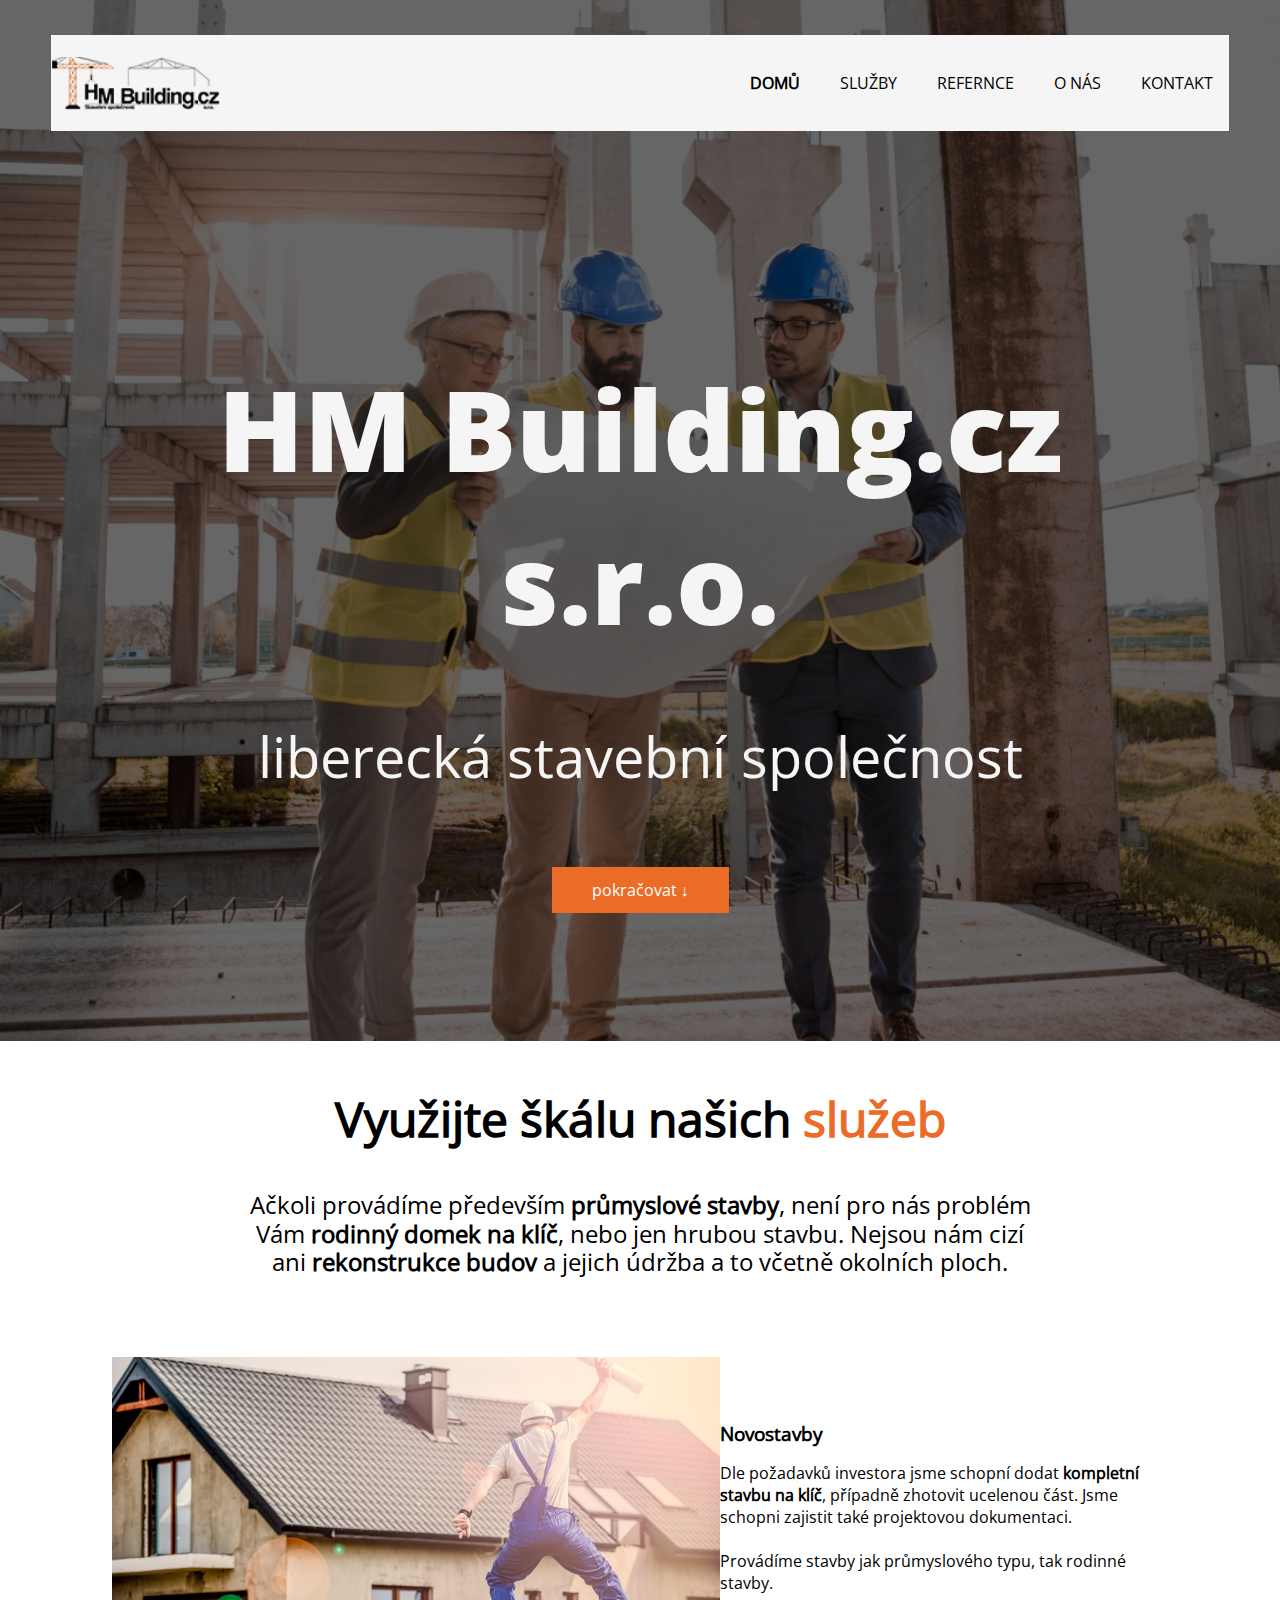
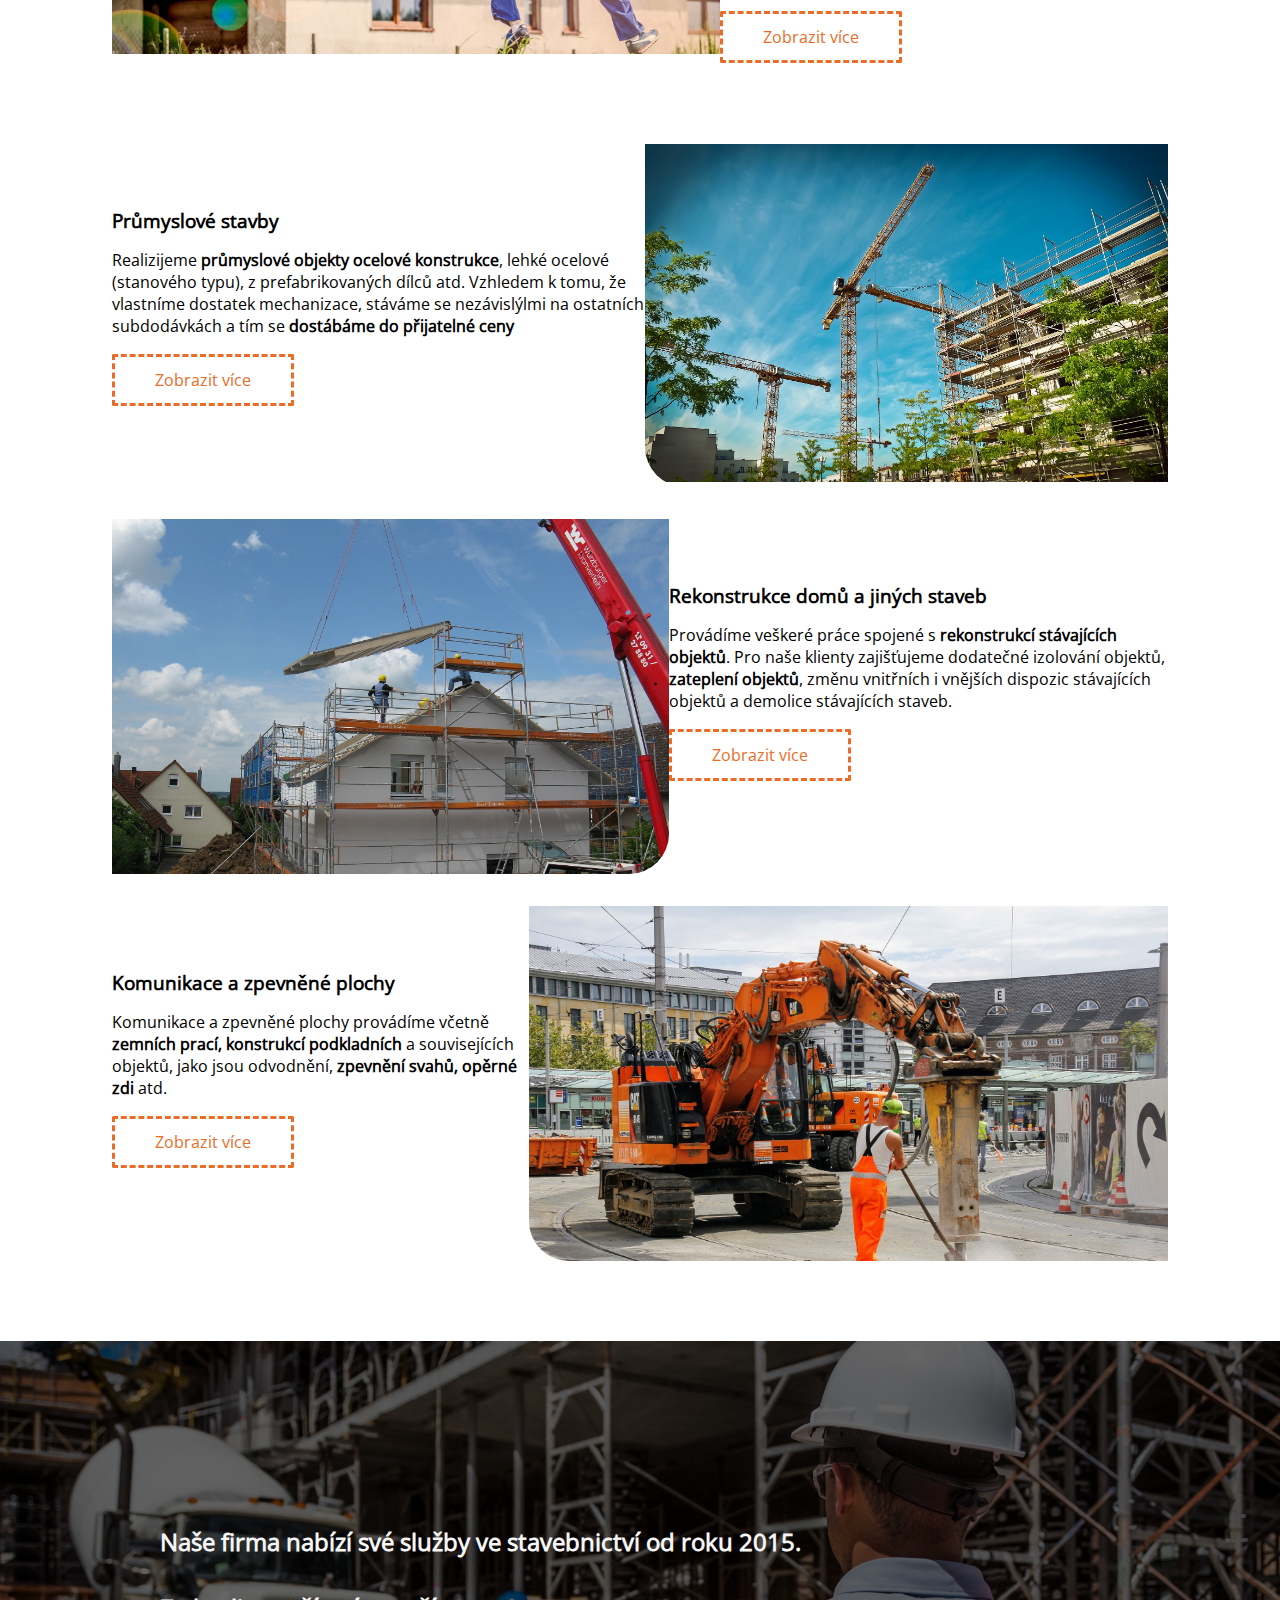
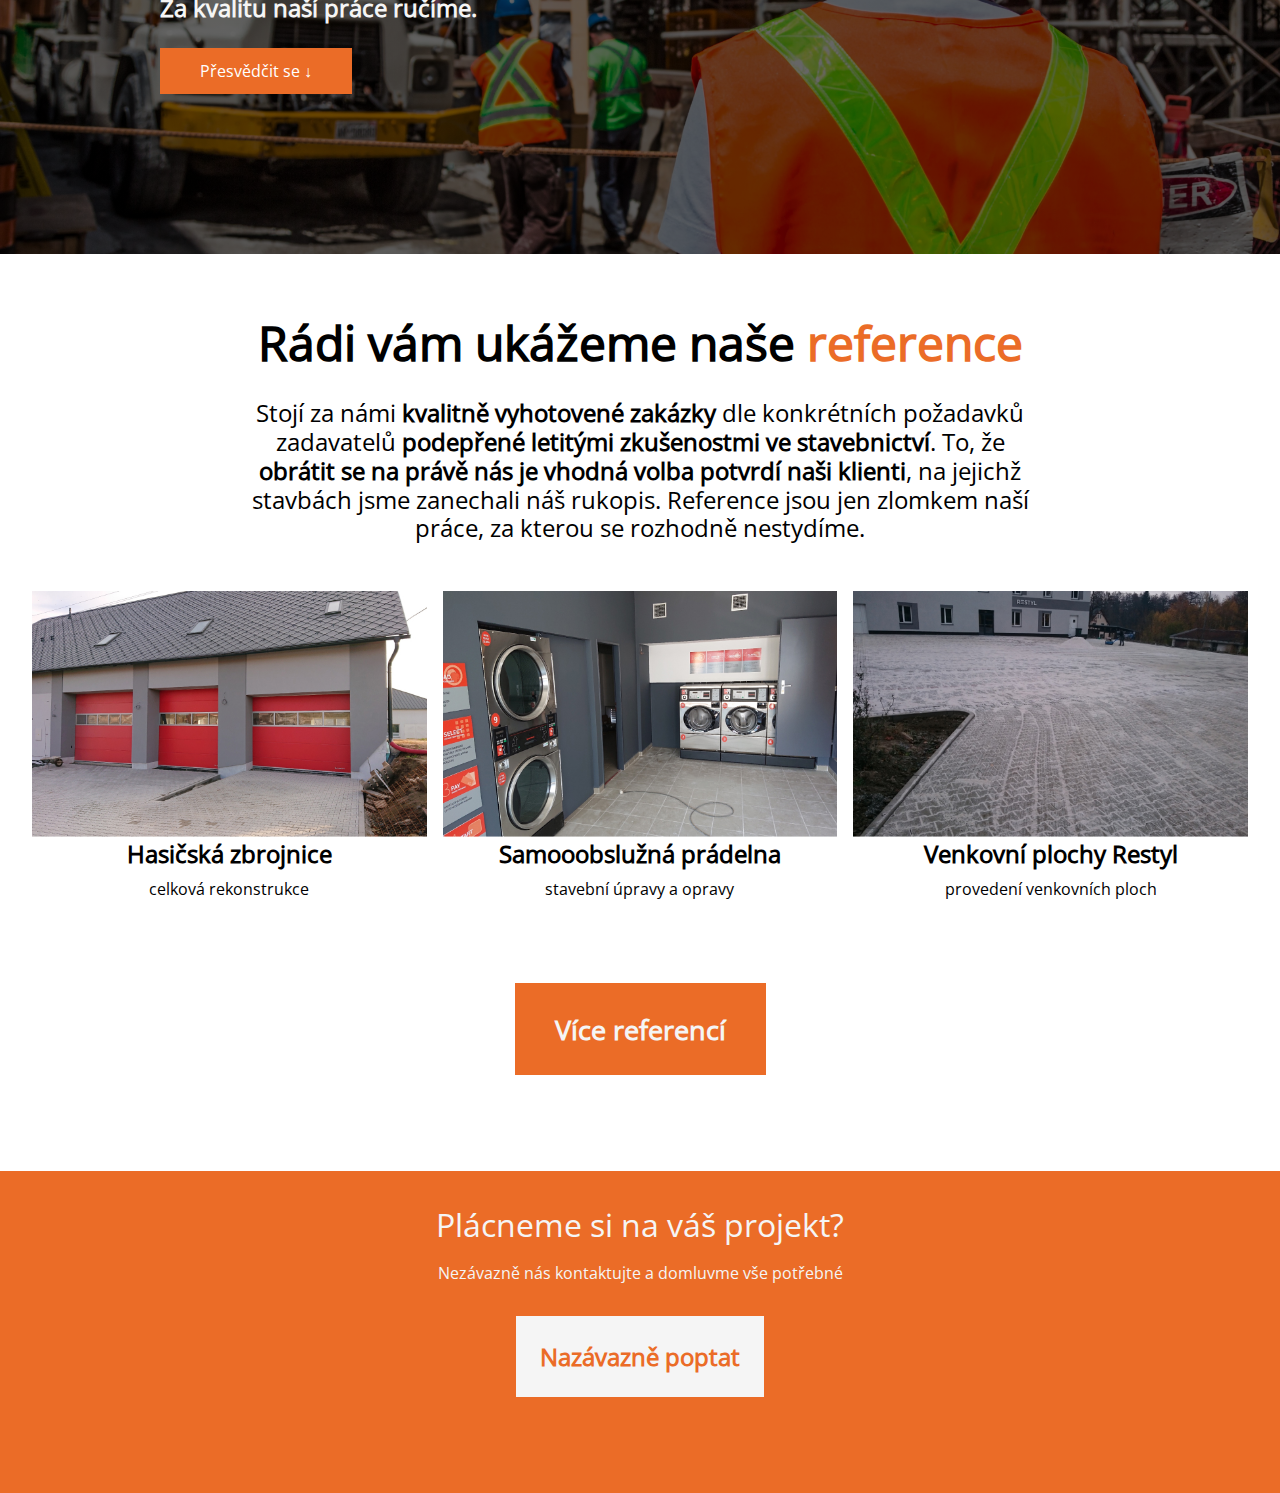
<file: index.html>
<!DOCTYPE html>
<html lang="cs">
<head>
    <meta charset="UTF-8">
    <meta http-equiv="X-UA-Compatible" content="IE=edge">
    <meta name="viewport" content="width=device-width, initial-scale=1.0">
    <title>HM Building.cz s.r.o. - DOMŮ</title>
    <link rel="stylesheet" type="text/css" href="./styles/styles.css">
</head>
<body>
    <div class="page">
        <header>
            <nav class="navbar">

                <a href="./index.html" class="navbar__logo">
                    <img src="./media/logo.png" alt="logo" height="44px">
                </a>

                <menu class="navbar__menu hamburger-menu-list navbar__menu--hidden">
                    <li class="nav-item">
                        <a class="active" href="index.html">DOMŮ</a>
                    </li>
                    <li class="nav-item">
                        <a class="" href="sluzby.html">SLUŽBY</a>
                    </li>
                    <li class="nav-item">
                        <a class="" href="reference.html">REFERNCE</a>
                    </li>
                    <li class="nav-item">
                        <a class="" href="onas.html">O NÁS</a>
                    </li>
                    <li class="nav-item">
                        <a class="" href="kontakty.html">KONTAKT</a>
                    </li>
                </menu>

                    <div class="navbar__hamburger">
                        <a class="hamburger-menu" href="javascript:void(0)">menu</a>
                    </div>
                    <script>
                        const hamburgerButtons = document.querySelectorAll(".hamburger-menu");
                        for (const btn of hamburgerButtons) {
                            btn.onclick = (event) => {
                                const menus = document.querySelectorAll(".hamburger-menu-list");
                                for (const menu of menus) {
                                    menu.classList.toggle("navbar__menu--hidden");
                                }
                            }
                        }
                    </script>
            </nav> 
            <div class="page-header__img">  
                    <h1>HM Building.cz s.r.o.<br><span class="podnadpis">liberecká stavební společnost</span></h1>
                <div class="page-header__btn">
                    <a class="btn--orange-bg" href="#">pokračovat</a>
                </div>
            </div>
            
            <div class="page-header__text">
                <p><span class="not_heading_heading">Využijte škálu našich <span class="orange">služeb</span></span></p>
                <p>Ačkoli provádíme především <b>průmyslové stavby</b>, není pro nás problém Vám <b>rodinný domek na klíč</b>, nebo jen hrubou stavbu. Nejsou nám cizí ani <b>rekonstrukce budov</b> a jejich údržba a to včetně okolních ploch.</p>
            </div>
            
        </header>
        <section class="services">

        <!-- Vysrat se na grid a udělat to přes flex-->
        <div class="service__block ">
            <div class="service__block--img service--l">
                <img  src="./media/sluzba-novostavby-1200w.jpg" alt="foto novostavby">
            </div>
    
            <div class="service__text service--r">
                <h3>Novostavby</h3>
                <p>Dle požadavků investora jsme schopní dodat <b>kompletní stavbu na klíč</b>, případně zhotovit ucelenou část. Jsme schopni zajistit také projektovou dokumentaci. <br> <br> Provádíme stavby jak průmyslového typu, tak rodinné stavby.</p>
                <a class="service__btn" href="novostavby.html">Zobrazit více</a>
            </div>
        </div>


        <div class="service__block change">
            <div class="service__block--img service--r">
                <img  src="./media/sluzba-prumyslove-stavby-1920w.jpg" alt="foto průmyslové stavby ">
            </div> 

            <div class="service__text service--l">
                <h3>Průmyslové stavby</h3>
                <p>Realizijeme <b>průmyslové objekty ocelové konstrukce</b>, lehké ocelové (stanového typu), z prefabrikovaných dílců atd. Vzhledem k tomu, že vlastníme dostatek mechanizace, stáváme se nezávislýlmi na ostatních subdodávkách a tím se <b>dostábáme do přijatelné ceny</b></p>
                <a class="service__btn" href="prum-stavby.html">Zobrazit více</a>
            </div>
        </div>
        

        <div class="service__block ">
            <div class="service__block--img service--l">
                <img  src="./media/sluzba-rekonstrukce-1920w.jpg" alt="foto rekonstrukce ">
            </div>
            
            <div class="service__text service--r">
                <h3>Rekonstrukce domů a jiných staveb</h3>
                <p>Provádíme veškeré práce spojené s <b>rekonstrukcí stávajících objektů</b>. Pro naše klienty zajišťujeme dodatečné izolování objektů,<b> zateplení objektů</b>, změnu vnitřních i vnějších dispozic stávajících objektů a demolice stávajících staveb. </p>
                <a class="service__btn" href="rekon-domu.html">Zobrazit více</a>
            </div>
        </div>

        <div class="service__block change">
            <div class="service__block--img service--r">
                <img  src="./media/sluzba-komunikace-a-zpevnene-plochy-1200w.jpg" alt="foto komunikací a zpevněných ploch">
            </div>
            <div class="service__text service--l ">
                <h3>Komunikace a zpevněné plochy</h3>
                <p>Komunikace a zpevněné plochy provádíme včetně <b>zemních prací, konstrukcí podkladních</b> a souvisejících objektů, jako jsou odvodnění, <b>zpevnění svahů, opěrné zdi</b> atd.</p>
                <a class="service__btn" href="kom-a-zpev-plochy.html">Zobrazit více</a>
            </div>
        </div>
        </section>

        <section class="duvera">
            <p>Naše firma nabízí své služby ve stavebnictví od roku 2015.<br> <br>Za kvalitu naší práce ručíme. </p>
            <a class="btn--orange-bg"href="#">Přesvědčit se</a>
        </section>
        <section class="reference">
            <div class="page-header__text">
                <h2>Rádi vám ukážeme naše <span class="orange">reference</span></h2>
                <p class="header__text">Stojí za námi <b>kvalitně vyhotovené zakázky</b> dle konkrétních požadavků zadavatelů <b>podepřené letitými zkušenostmi ve stavebnictví</b>. To, že <b>obrátit se na právě nás je vhodná volba potvrdí naši klienti</b>, na jejichž stavbách jsme zanechali náš rukopis. Reference jsou jen zlomkem naší práce, za kterou se rozhodně nestydíme.</p>
            </div>
            <div class="reference-gallery">
                <div class="reference-gallery__blok reference-gallery__blok--hasici ">
                    <a href="./reference-hasici.html"><img class="img-rsp" src="./media/reference/reference-hasicska-zbrojnice-600w.jpg" alt="hasičská zbrojnice"></a>
                        <h2>Hasičská zbrojnice</h2>
                        <p>celková rekonstrukce</p>   
                </div>
                <div class="reference-gallery__blok reference-gallery__blok--pradelna ">
                    <a href="./reference-pradelna.html"><img class="img-rsp " src="./media/reference/reference-pradelna-600w.jpg" alt="stavební úpravy prádelny"></a>
                    <h2>Samooobslužná prádelna</h2>
                    <p>stavební úpravy a opravy</p>
                </div>
                <div class="reference-gallery__blok reference-gallery__blok--plocha">
                    <a href="./reference-plocha.html"><img class="img-rsp" src="./media/reference/reference-plocha-600w.jpg" alt="provedení venkovních ploch"></a>
                    <h2>Venkovní plochy Restyl</h2>
                    <p>provedení venkovních ploch</p>
                </div>
            </div>
            <div class="reference-button">
                <a href="#">Více referencí</a>
            </div>
        </section>
        <footer>
            <span>Plácneme si na váš projekt?</span>
            <p>Nezávazně nás kontaktujte a domluvme vše potřebné</p>
            <a href="kontakty.html">Nazávazně poptat</a>
      </footer>
    </div>
</body>
</html>
</file>
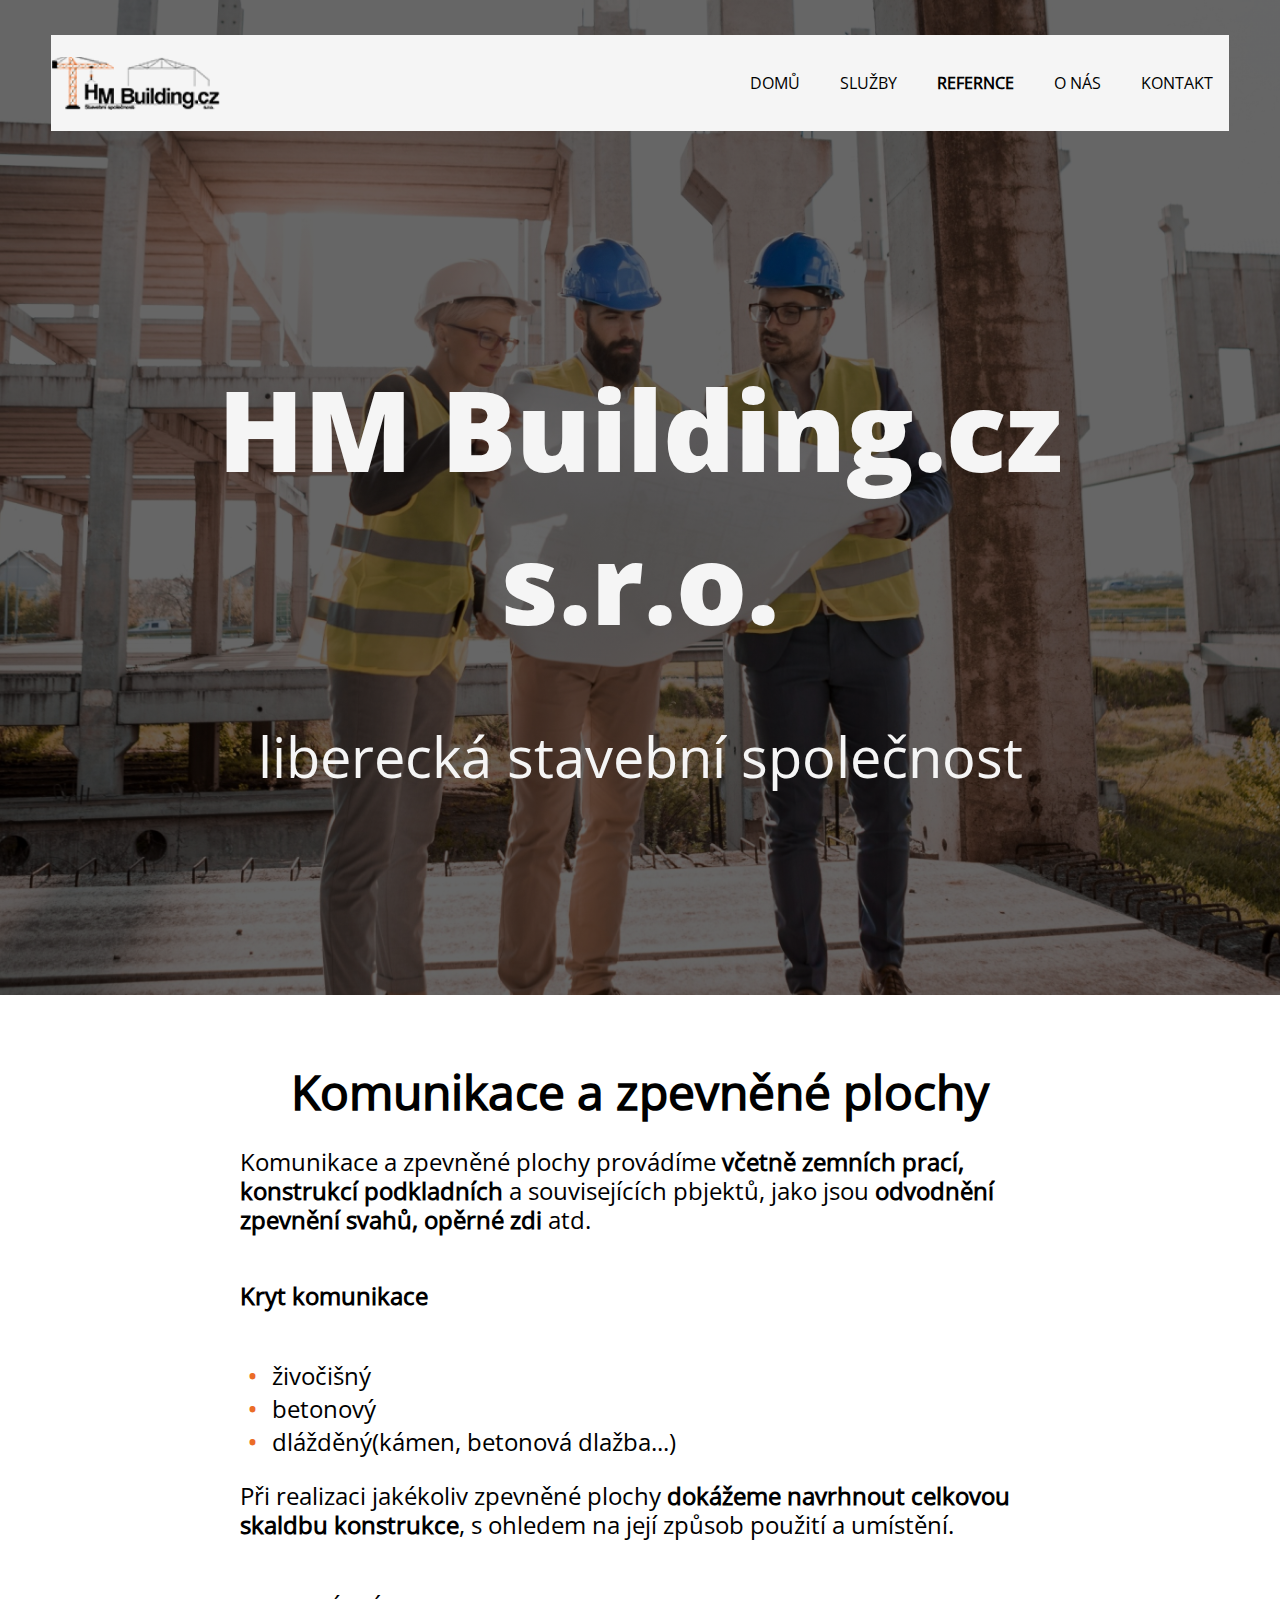
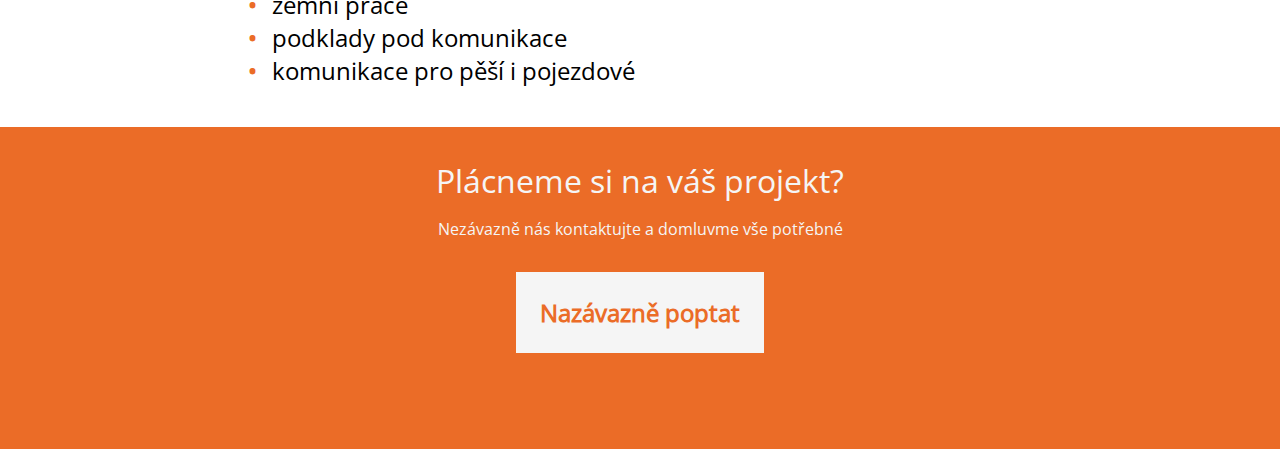
<file: kom-a-zpev-plochy.html>
<!DOCTYPE html>
<html lang="cs">
<head>
    <meta charset="UTF-8">
    <meta http-equiv="X-UA-Compatible" content="IE=edge">
    <meta name="viewport" content="width=device-width, initial-scale=1.0">
    <title>HM Building.cz s.r.o. - DOMŮ</title>
    <link rel="stylesheet" type="text/css" href="./styles/styles.css">
</head>
<body>
    <div class="page">
        <dheader>
            <nav class="navbar">

                <a href="./index.html" class="navbar__logo">
                    <img src="./media/logo.png" alt="logo" height="44px">
                </a>

                    <menu class="navbar__menu hamburger-menu-list navbar__menu--hidden">
                        <li class="nav-item">
                            <a class="" href="index.html">DOMŮ</a>
                        </li>
                        <li class="nav-item">
                            <a class="" href="sluzby.html">SLUŽBY</a>
                        </li>
                        <li class="nav-item">
                            <a class="active" href="reference.html">REFERNCE</a>
                        </li>
                        <li class="nav-item">
                            <a class="" href="onas.html">O NÁS</a>
                        </li>
                        <li class="nav-item">
                            <a class="" href="kontakty.html">KONTAKT</a>
                        </li>
                    </menu>

                    <div class="navbar__hamburger">
                        <a class="hamburger-menu" href="javascript:void(0)">menu</a>
                    </div>
                    <script>
                        const hamburgerButtons = document.querySelectorAll(".hamburger-menu");
                        for (const btn of hamburgerButtons) {
                            btn.onclick = (event) => {
                                const menus = document.querySelectorAll(".hamburger-menu-list");
                                for (const menu of menus) {
                                    menu.classList.toggle("navbar__menu--hidden");
                                }
                            }
                        }
                    </script>
            </nav>
            <div class="page-header__img">
                <h1>HM Building.cz s.r.o.<br><span class="podnadpis">liberecká stavební společnost</span></h1>
            </div>
        </header>
        <article class="page-header__text left">
            <h2> Komunikace a zpevněné plochy</h2>
            <p>Komunikace a zpevněné plochy provádíme <b>včetně zemních prací, konstrukcí podkladních</b> a souvisejících pbjektů, jako jsou <b>odvodnění zpevnění svahů, opěrné zdi</b> atd.</p>
            <p><b>Kryt komunikace</b></p>
                <ul>
                    <li>živočišný</li>
                    <li>betonový</li>
                    <li>dlážděný(kámen, betonová dlažba...)</li>
                </ul>
            <p>Při realizaci jakékoliv zpevněné plochy <b>dokážeme navrhnout celkovou skaldbu konstrukce</b>, s ohledem na její způsob použití a umístění.</p>
                <ul>
                    <li>zemní práce</li>
                    <li>podklady pod komunikace</li>
                    <li>komunikace pro pěší i pojezdové </li>
                </ul>
        </article>
        <footer>
            <span>Plácneme si na váš projekt?</span>
            <p>Nezávazně nás kontaktujte a domluvme vše potřebné</p>
            <a href="kontakty.html">Nazávazně poptat</a>
      </footer>
    </div>
</body>
</html>
</file>
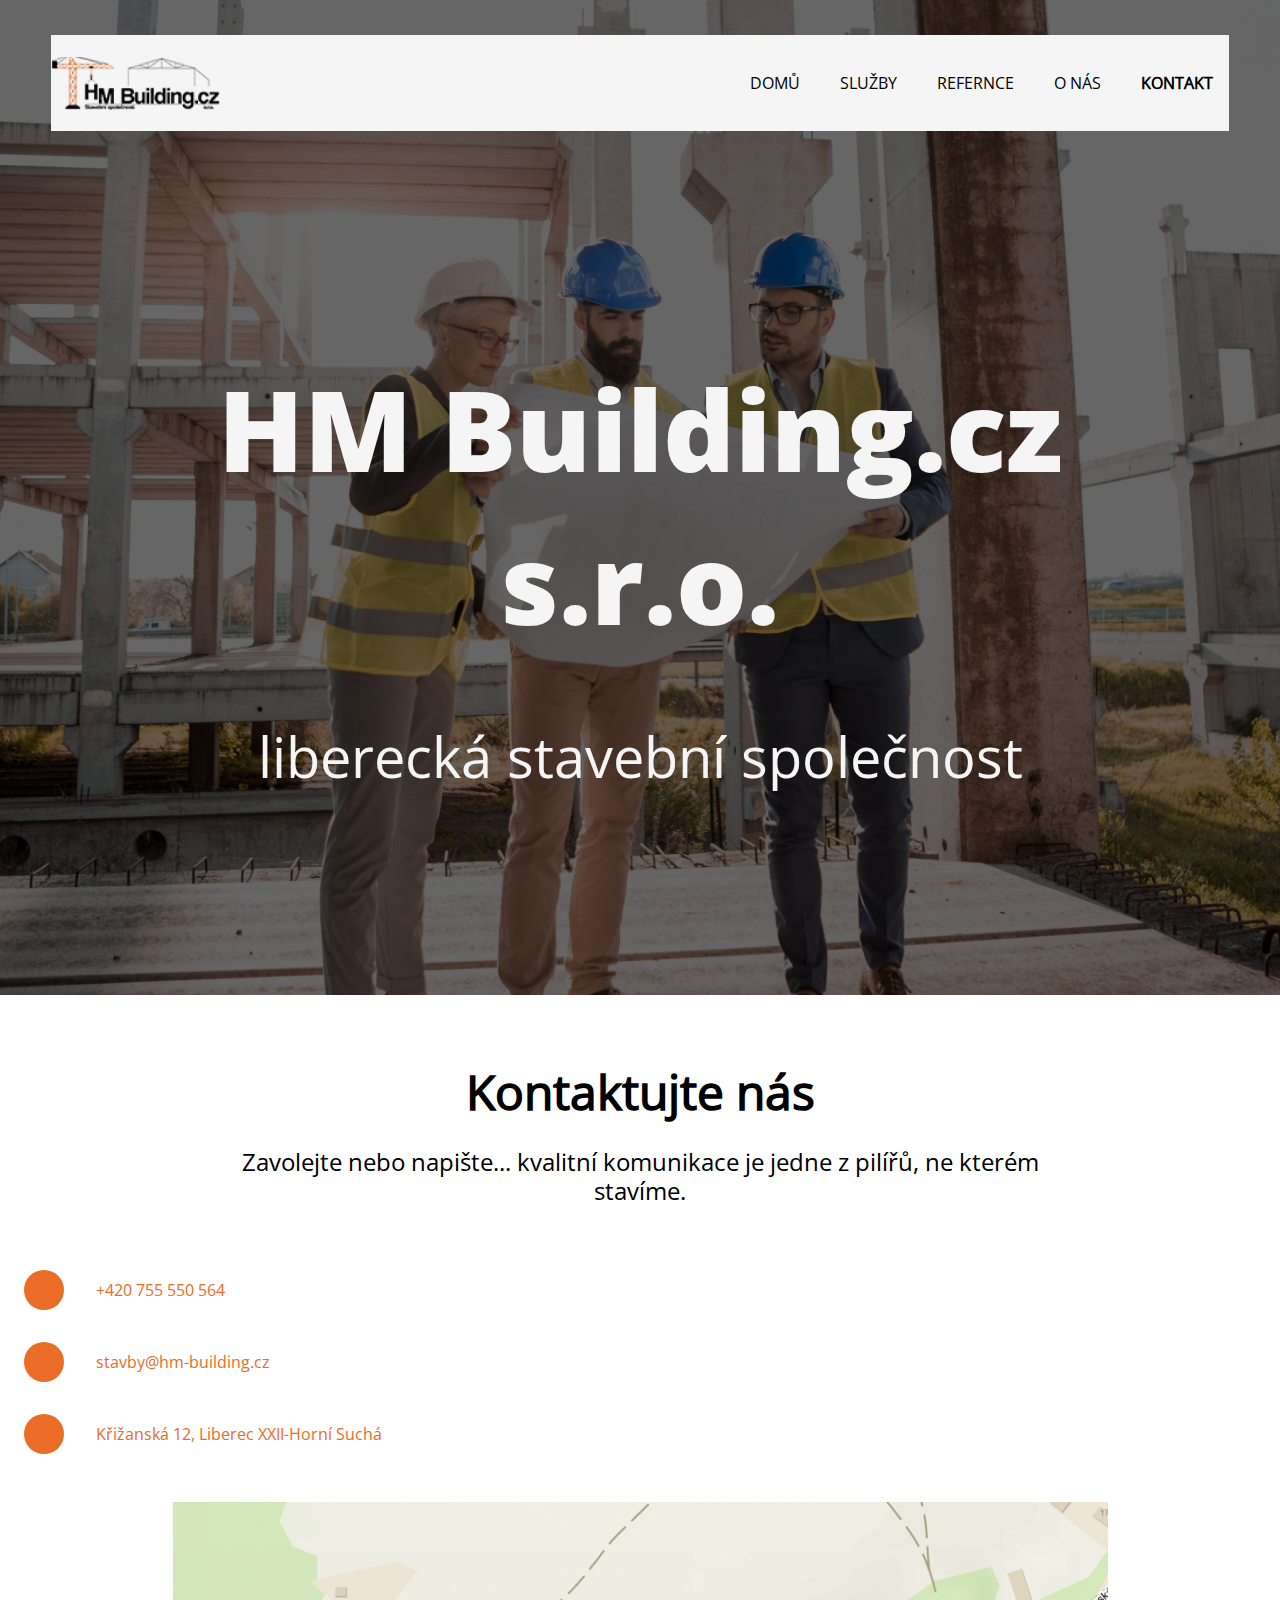
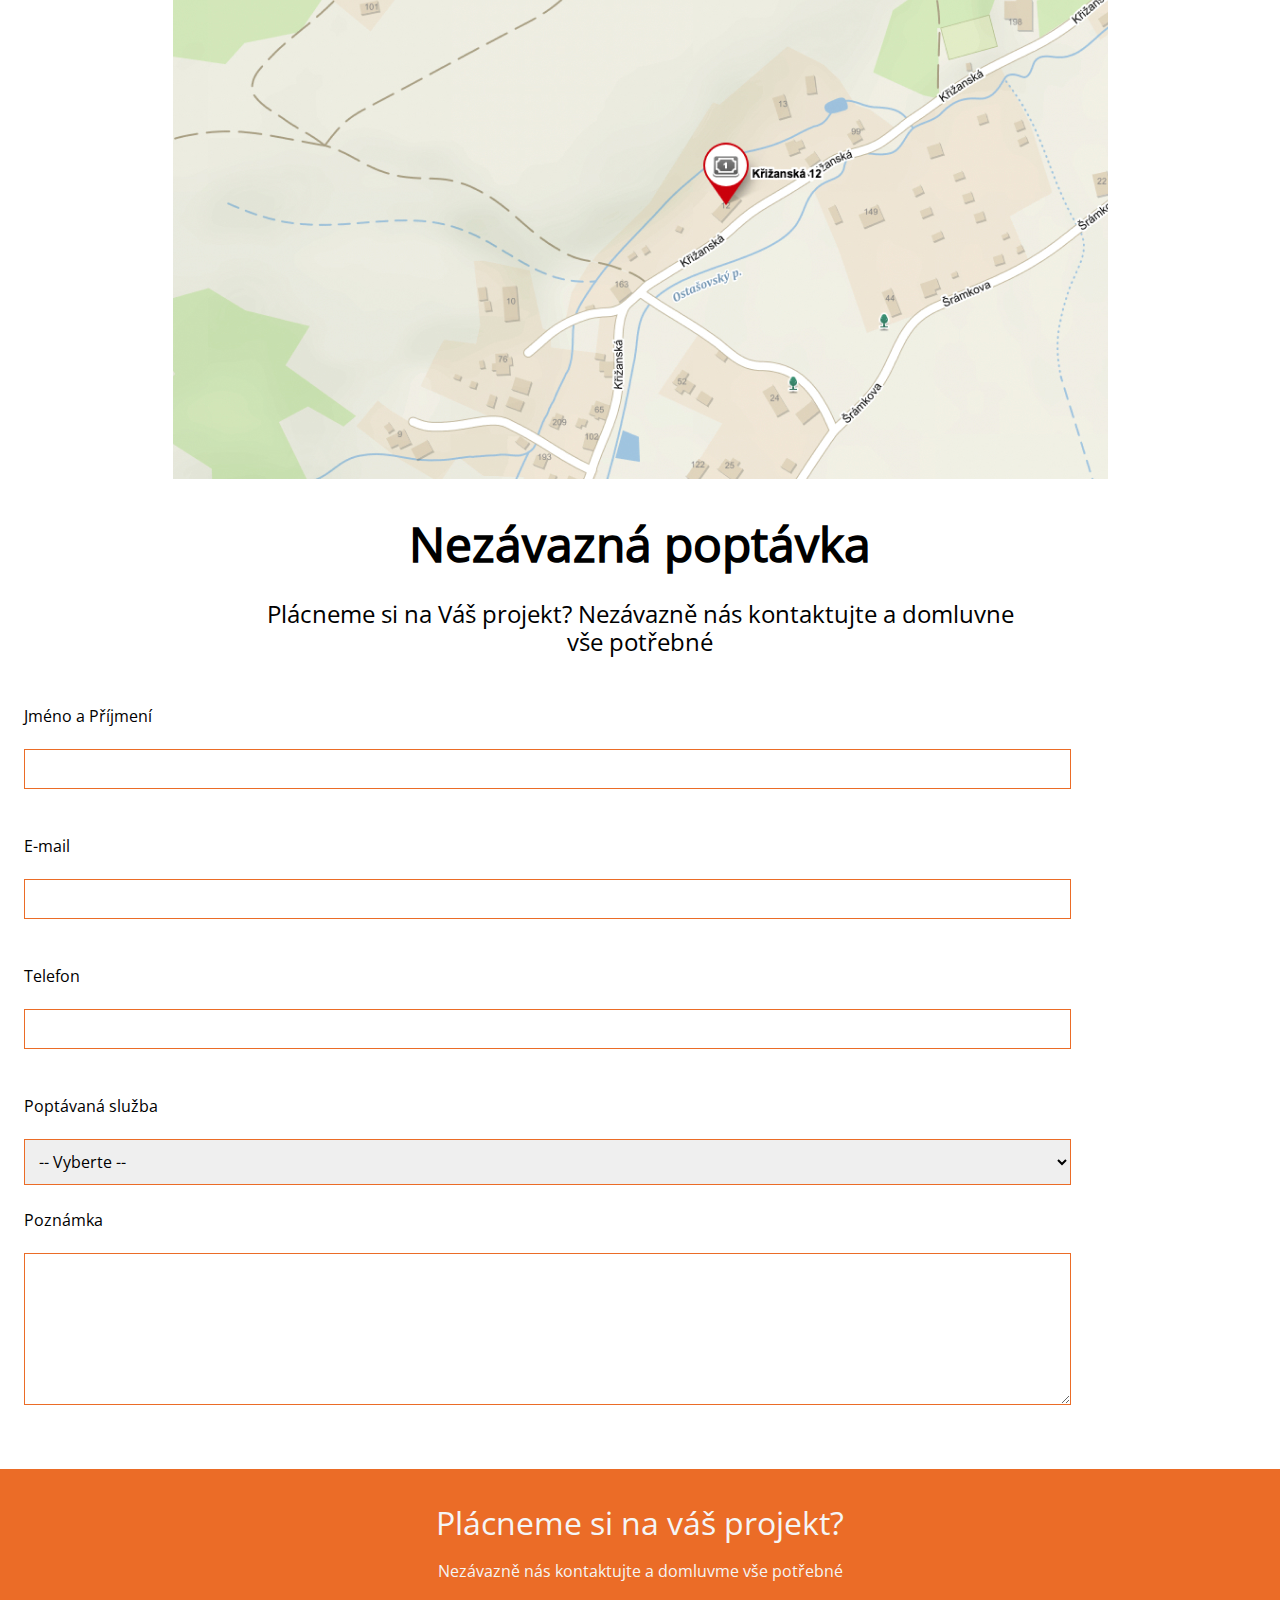
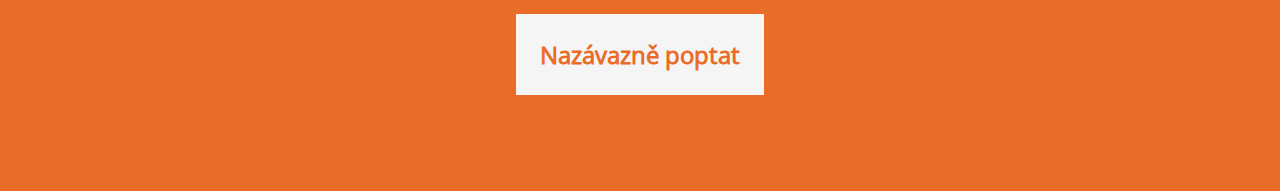
<file: kontakty.html>
<!DOCTYPE html>
<html lang="cs">
<head>
    <meta charset="UTF-8">
    <meta http-equiv="X-UA-Compatible" content="IE=edge">
    <meta name="viewport" content="width=device-width, initial-scale=1.0">
    <title>KONTAKTY</title>
    <link rel="stylesheet" type="text/css" href="./styles/styles.css">
</head>
<body>
    <header>
        <nav class="navbar">

            <a href="./index.html" class="navbar__logo">
                <img src="./media/logo.png" alt="logo" height="44px">
            </a>

            <menu class="navbar__menu hamburger-menu-list navbar__menu--hidden">
                <li class="nav-item">
                    <a class="" href="index.html">DOMŮ</a>
                </li>
                <li class="nav-item">
                    <a class="" href="sluzby.html">SLUŽBY</a>
                </li>
                <li class="nav-item">
                    <a class="" href="reference.html">REFERNCE</a>
                </li>
                <li class="nav-item">
                    <a class="" href="onas.html">O NÁS</a>
                </li>
                <li class="nav-item">
                    <a class="active" href="kontakty.html">KONTAKT</a>
                </li>
            </menu>

                <div class="navbar__hamburger">
                    <a class="hamburger-menu" href="javascript:void(0)">menu</a>
                </div>
                <script>
                    const hamburgerButtons = document.querySelectorAll(".hamburger-menu");
                    for (const btn of hamburgerButtons) {
                        btn.onclick = (event) => {
                            const menus = document.querySelectorAll(".hamburger-menu-list");
                            for (const menu of menus) {
                                menu.classList.toggle("navbar__menu--hidden");
                            }
                        }
                    }
                </script>
        </nav>
        <div class="page-header__img">
            <h1>HM Building.cz s.r.o.<br><span class="podnadpis">liberecká stavební společnost</span></h1>
        </div>
        <div class="page-header__text">
            <h2>Kontaktujte nás</h2>
            <p>Zavolejte nebo napište... kvalitní komunikace je jedne z pilířů, ne kterém stavíme.</p>
        </div>
    </header>
        <div class="kontakty">
            <div class="kontakty-links">
                <p><span class="orange ">+420 755 550 564</span></p>
                <p><span class="orange ">stavby@hm-building.cz</span></p>
                <p><span class="orange ">Křižanská 12, Liberec XXII-Horní Suchá</span></p>
            </div>

            <div class="page-map">
                <img class="img-rsp " src="./media/mapa.jpg" alt="mapa kde se hm building nachází">
            </div>

            <div class="page-header__text">
                <h2>Nezávazná poptávka</h2>
                <p>Plácneme si na Váš projekt? Nezávazně nás kontaktujte a domluvne vše potřebné</p>
            </div>

            <form class="forms">
                <div class="form__input">
                    <label for="name">Jméno a Příjmení</label><br>
                    <input type="text" id="name" name="name"><br>
                </div>
                <div class="form__input">
                    <label for="email"> E-mail</label><br>
                    <input type="email" id="email" name="email"><br>
                </div>
                <div class="form__input">
                    <label for="phone-num">Telefon</label><br>
                    <input type="number" id="phone-num" name="phone-num"><br>
                </div>    
                <div class="form__input">
                    <label for="service">Poptávaná služba</label><br>
                    <select id="service" name="service">
                        <option value="0">-- Vyberte --</option>
                        <option value="1">Novostavba</option>
                        <option value="2">Průmyslová stavba</option>
                        <option value="3">Rekonstrukce</option>
                        <option value="4">Komunikace a zpevněné plochy</option>
                        <option value="5">Ostatní</option>
                    </select>
                </div>
                <div class="form__input">
                    <label for="message">Poznámka</label><br>
                    <textarea id="message" name="message"></textarea>
                </div>
            </form>
            </div>
            <footer>
                <span>Plácneme si na váš projekt?</span>
                <p>Nezávazně nás kontaktujte a domluvme vše potřebné</p>
                <a href="kontakty.html">Nazávazně poptat</a>
          </footer>
    
</body>
</html>
</file>
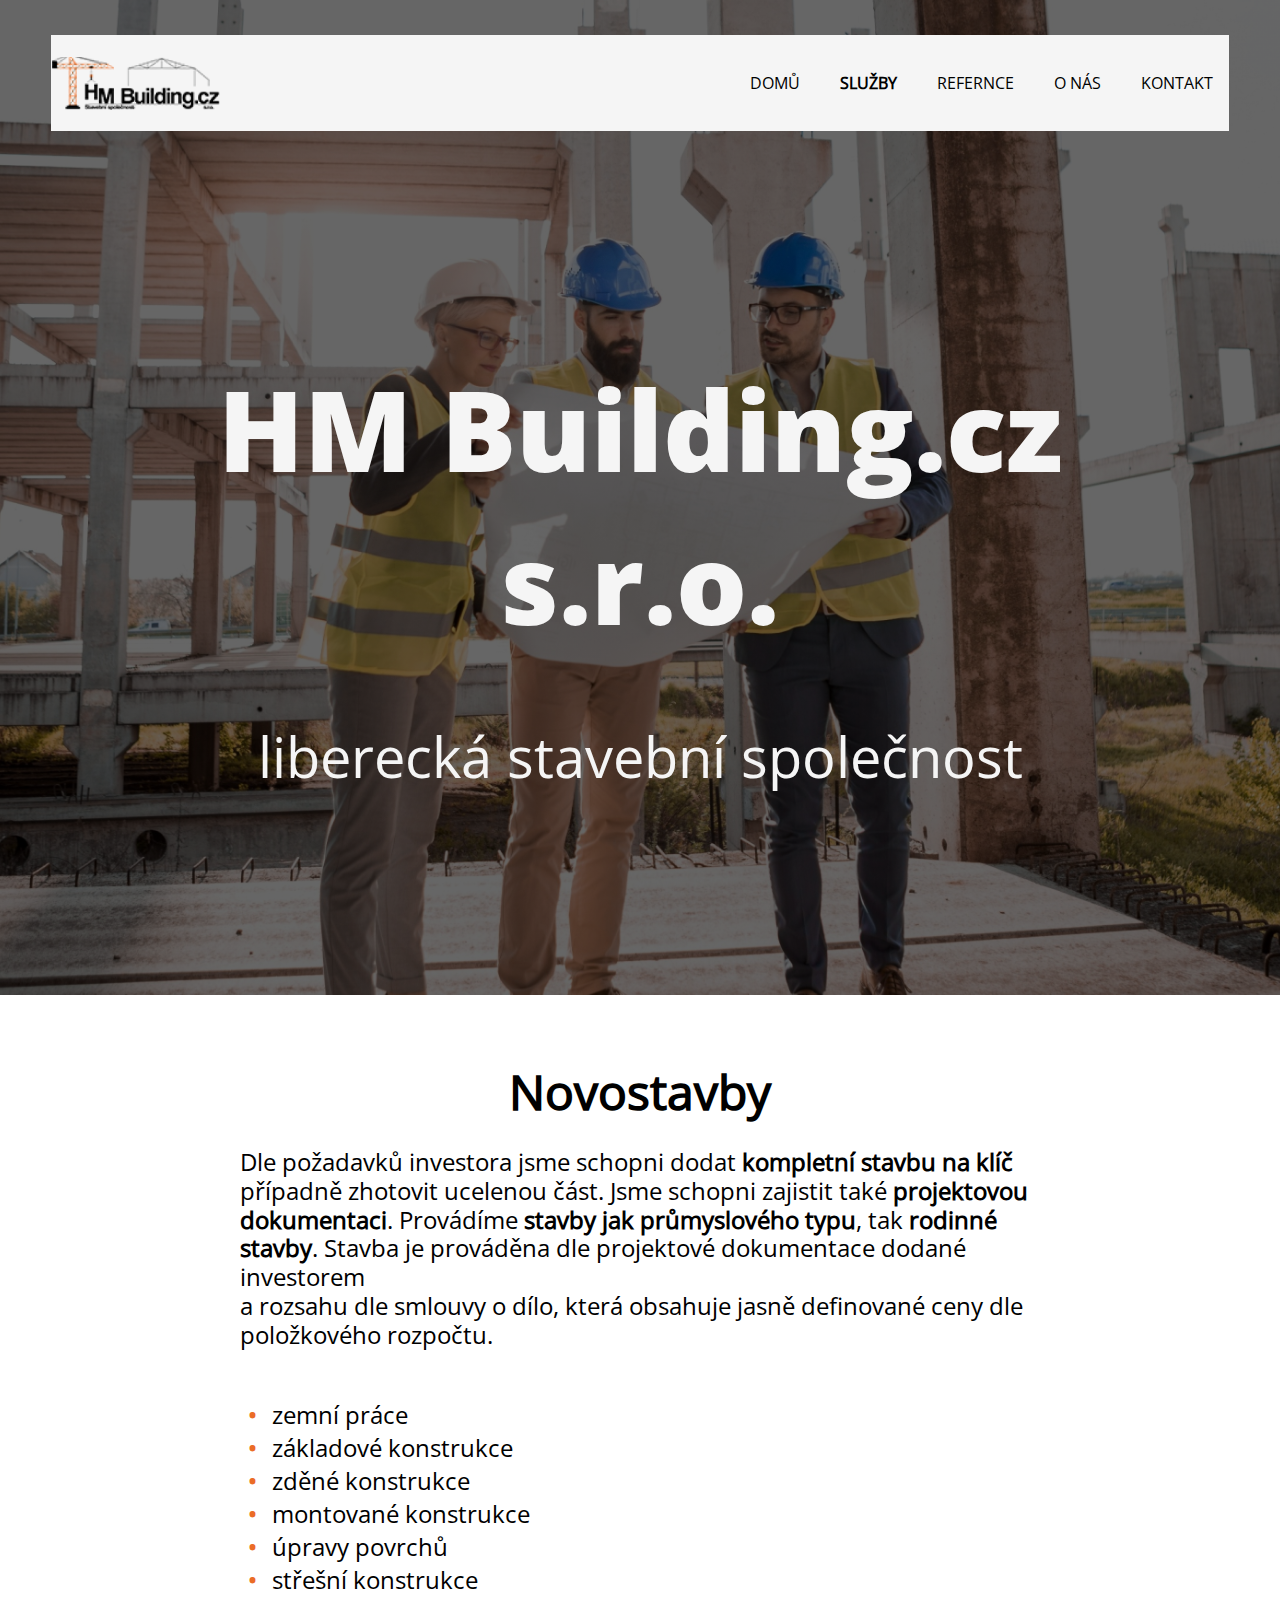
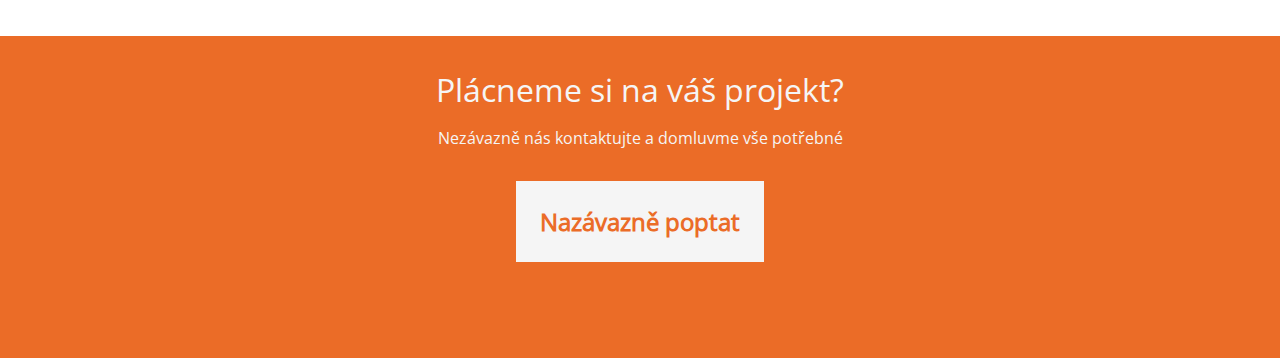
<file: novostavby.html>
<!DOCTYPE html>
<html lang="cs">
<head>
    <meta charset="UTF-8">
    <meta http-equiv="X-UA-Compatible" content="IE=edge">
    <meta name="viewport" content="width=device-width, initial-scale=1.0">
    <title>SLUŽBY</title>
    <link rel="stylesheet" type="text/css" href="./styles/styles.css">
</head>
<body>
    <header>
        <nav class="navbar">

            <a href="./index.html" class="navbar__logo">
                <img src="./media/logo.png" alt="logo" height="44px">
            </a>

            <menu class="navbar__menu hamburger-menu-list navbar__menu--hidden">
                <li class="nav-item">
                    <a class="" href="index.html">DOMŮ</a>
                </li>
                <li class="nav-item">
                    <a class="active" href="sluzby.html">SLUŽBY</a>
                </li>
                <li class="nav-item">
                    <a class="" href="reference.html">REFERNCE</a>
                </li>
                <li class="nav-item">
                    <a class="" href="onas.html">O NÁS</a>
                </li>
                <li class="nav-item">
                    <a class="" href="kontakty.html">KONTAKT</a>
                </li>
            </menu>
                <div class="navbar__hamburger">
                    <a class="hamburger-menu" href="javascript:void(0)">menu</a>
                </div>
                <script>
                    const hamburgerButtons = document.querySelectorAll(".hamburger-menu");
                    for (const btn of hamburgerButtons) {
                        btn.onclick = (event) => {
                            const menus = document.querySelectorAll(".hamburger-menu-list");
                            for (const menu of menus) {
                                menu.classList.toggle("navbar__menu--hidden");
                            }
                        }
                    }
                </script>
        </nav> 
        <div class="page-header__img">
            <h1>HM Building.cz s.r.o.<br><span class="podnadpis">liberecká stavební společnost</span></h1>
        </div>
    </header>
    <article>
        <div class="page-header__text left">
            <h2>
                Novostavby
            </h2>
                <p>Dle požadavků investora jsme schopni dodat <b>kompletní stavbu na klíč</b> případně zhotovit ucelenou část. Jsme schopni zajistit také <b>projektovou dokumentaci</b>. Provádíme <b> stavby jak průmyslového typu</b>, tak <b>rodinné stavby</b>. Stavba je prováděna 
                dle projektové dokumentace dodané investorem<br> a rozsahu dle smlouvy o dílo, která obsahuje jasně definované ceny dle položkového rozpočtu.</p>
            <ul>
                <li>zemní práce</li>
                <li>základové konstrukce</li>
                <li>zděné konstrukce</li>
                <li>montované konstrukce</li>
                <li>úpravy povrchů</li>
                <li>střešní konstrukce</li>
            </ul>
        </div>
    </article>
    
        <footer>
            <span>Plácneme si na váš projekt?</span>
            <p>Nezávazně nás kontaktujte a domluvme vše potřebné</p>
            <a href="kontakty.html">Nazávazně poptat</a>
      </footer>
</body>
</html>
</file>
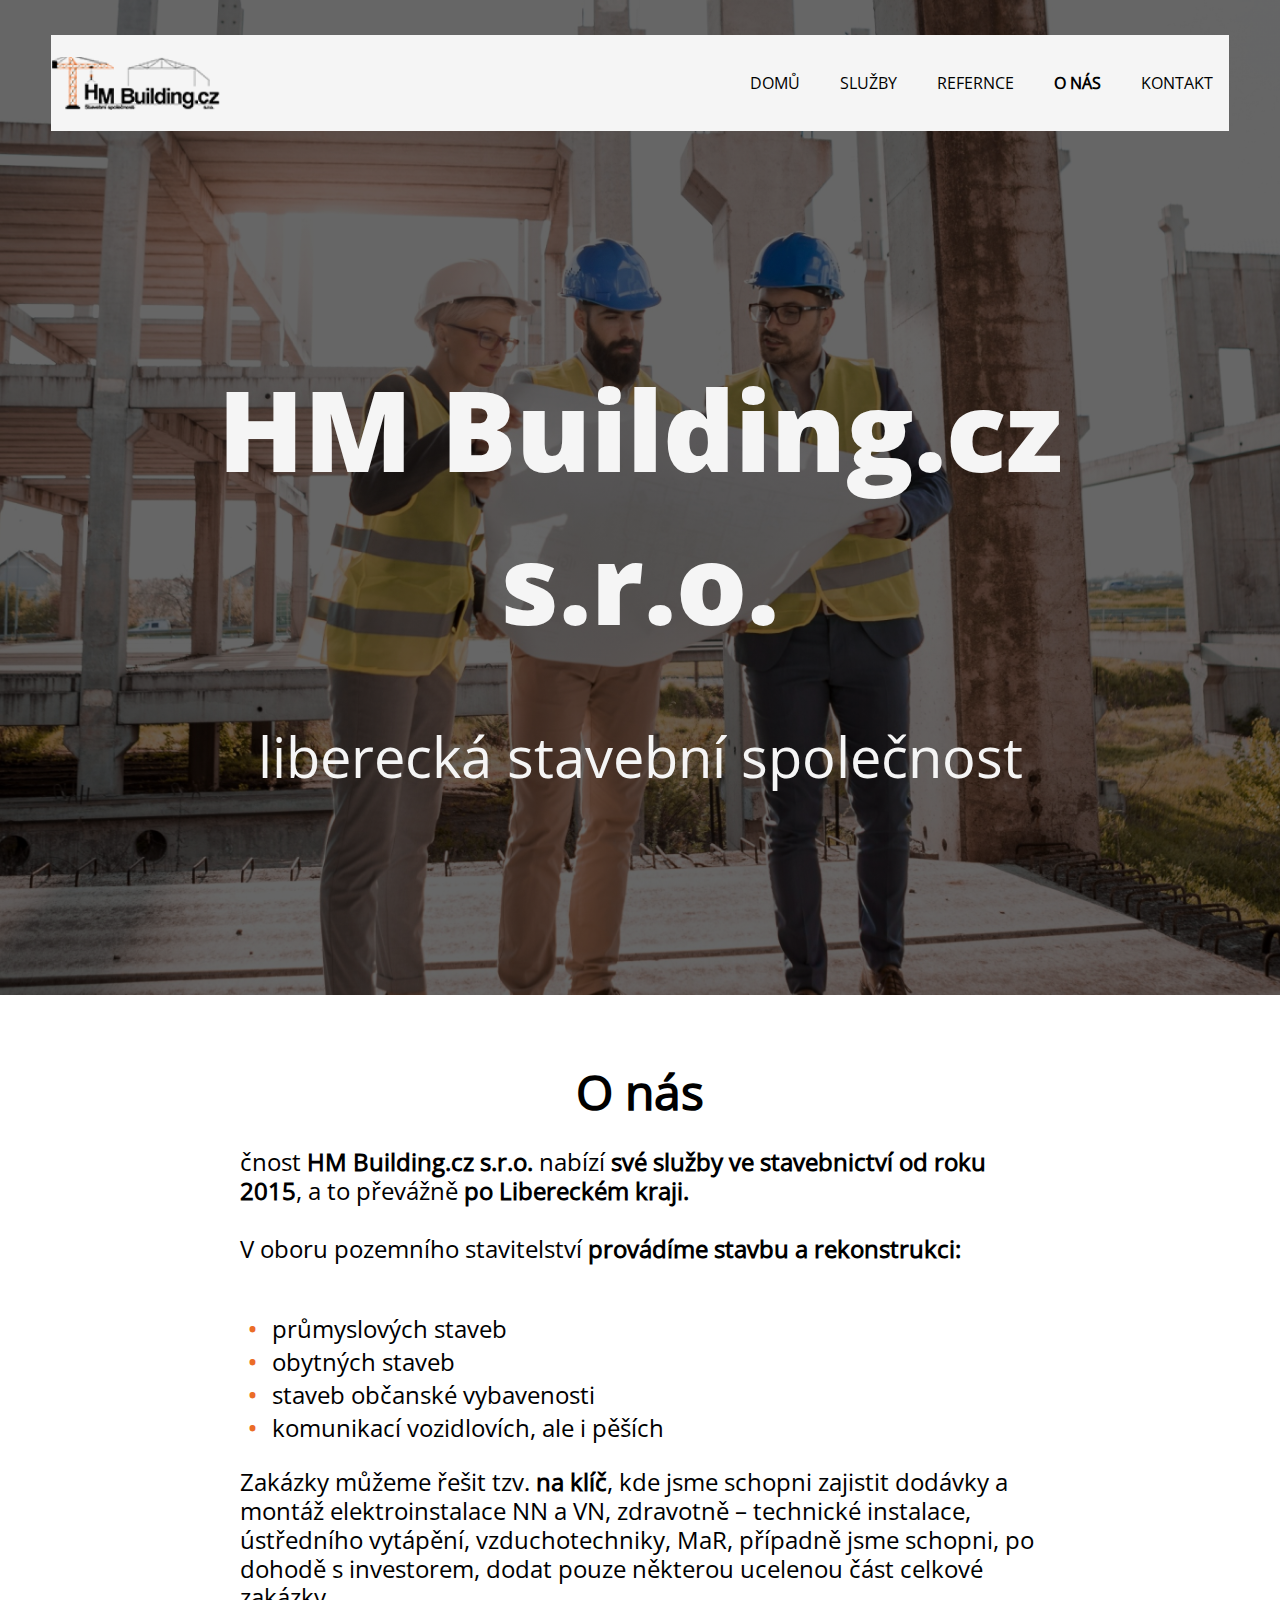
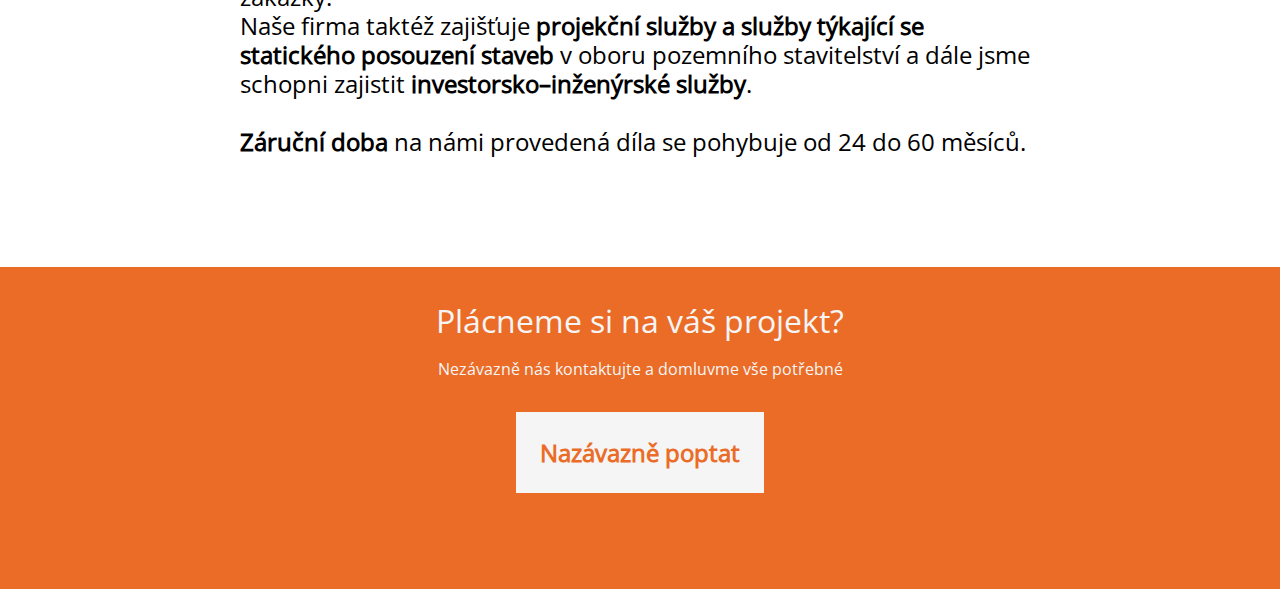
<file: onas.html>
<!DOCTYPE html>
<html lang="cs">
<head>
    <meta charset="UTF-8">
    <meta http-equiv="X-UA-Compatible" content="IE=edge">
    <meta name="viewport" content="width=device-width, initial-scale=1.0">
    <title>O NÁS</title>
    <link rel="stylesheet" type="text/css" href="./styles/styles.css">
</head>
<body>
    <header>
        <nav class="navbar">

            <a href="./index.html" class="navbar__logo">
                <img src="./media/logo.png" alt="logo" height="44px">
            </a>
            
            <div class="navbar__hamburger">
                <a class="hamburger-menu" href="javascript:void(0)">menu</a>
            </div>
                
            <menu class="navbar__menu hamburger-menu-list navbar__menu--hidden">
                <li class="nav-item">
                    <a class="" href="index.html">DOMŮ</a>
                </li>
                <li class="nav-item">
                    <a class="" href="sluzby.html">SLUŽBY</a>
                </li>
                <li class="nav-item">
                    <a class="" href="reference.html">REFERNCE</a>
                </li>
                <li class="nav-item">
                    <a class="active" href="onas.html">O NÁS</a>
                </li>
                <li class="nav-item">
                    <a class="" href="kontakty.html">KONTAKT</a>
                </li>
            </menu>
        </nav>
    
    <div class="page-header__img">
        <h1>HM Building.cz s.r.o.<br><span class="podnadpis">liberecká stavební společnost</span></h1>
    </div>
        <script>
            const hamburgerButtons = document.querySelectorAll(".hamburger-menu");
            for (const btn of hamburgerButtons) {
                btn.onclick = (event) => {
                    const menus = document.querySelectorAll(".hamburger-menu-list");
                    for (const menu of menus) {
                        menu.classList.toggle("navbar__menu--hidden");
                    }
                }
            }
        </script>
    </header>
    <article>
        <div class="page-header__text left breaks">
            <h2>O nás</h2>
            <p>
                <span>čnost <b>HM Building.cz s.r.o.</b> nabízí <b>své služby ve stavebnictví od roku 2015</b>, a to převážně <b>po Libereckém kraji.</b></span><br>
                
                V oboru pozemního stavitelství <b>provádíme stavbu a rekonstrukci:</b></p>
            <ul>
                <li>průmyslových staveb</li>
                <li>obytných staveb</li>
                <li>staveb občanské vybavenosti</li>
                <li>komunikací vozidlovích, ale i pěších</li>
            </ul>
            <span><p >Zakázky můžeme řešit tzv. <b>na klíč</b>, kde jsme schopni zajistit dodávky a montáž elektroinstalace NN a VN, zdravotně – technické instalace, ústředního vytápění, vzduchotechniky, MaR, případně jsme schopni, po dohodě s investorem, 
                dodat pouze některou ucelenou část celkové zakázky.</span> <br>
            
            <span>Naše firma taktéž zajišťuje <b>projekční služby a služby týkající se statického posouzení staveb</b> v oboru pozemního stavitelství a dále jsme schopni zajistit <b>investorsko–inženýrské služby</b>.
            </span>
            <b>Záruční doba</b> na námi provedená díla se pohybuje od 24 do 60 měsíců.</p>
        </div> 
    </article>
        <footer>
            <span>Plácneme si na váš projekt?</span>
            <p>Nezávazně nás kontaktujte a domluvme vše potřebné</p>
            <a href="kontakty.html">Nazávazně poptat</a>
      </footer>
    
</body> 
</html>
</file>
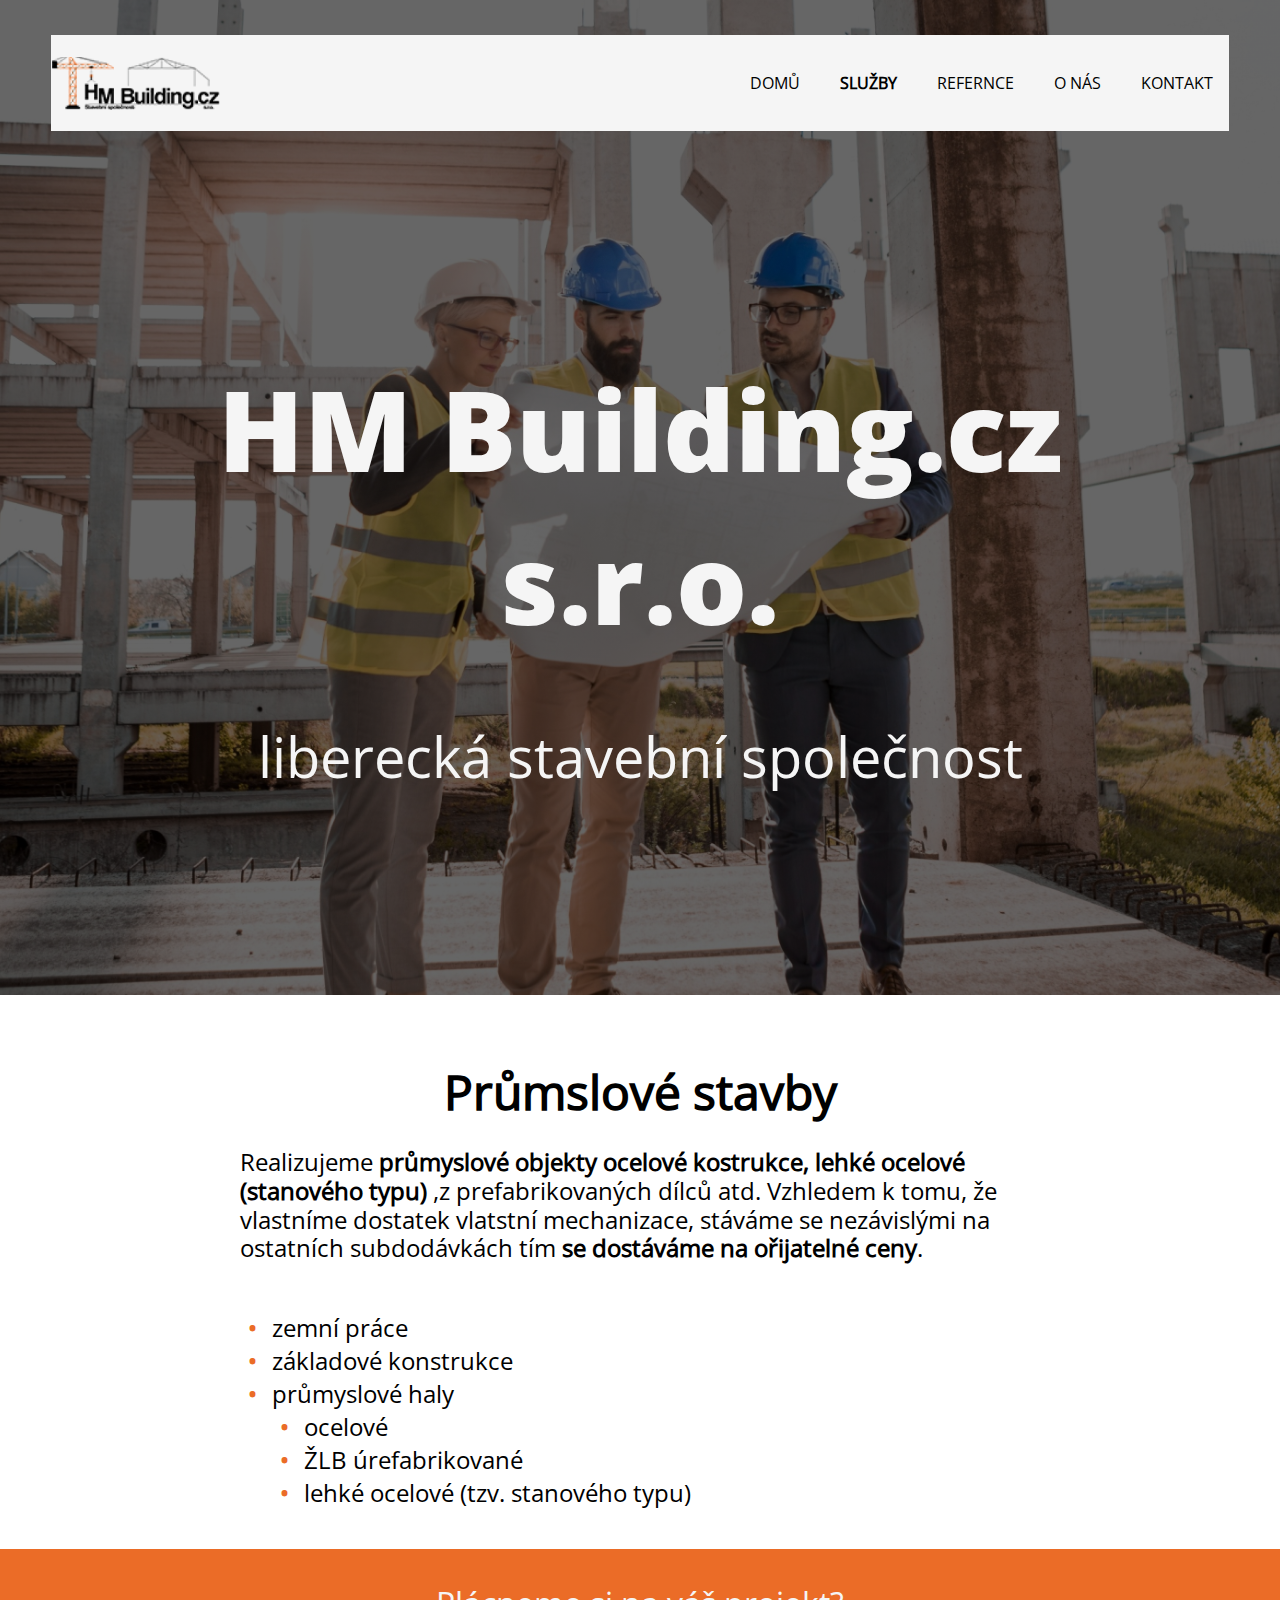
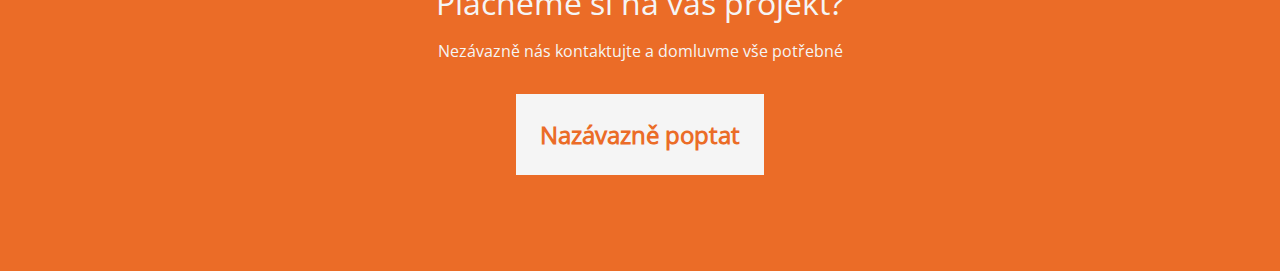
<file: prum-stavby.html>
<!DOCTYPE html>
<html lang="cs">
<head>
    <meta charset="UTF-8">
    <meta http-equiv="X-UA-Compatible" content="IE=edge">
    <meta name="viewport" content="width=device-width, initial-scale=1.0">
    <title>H.M. Building s.r.o.</title>
    <link rel="stylesheet" type="text/css" href="./styles/styles.css">
</head>
<body>
    <header>
        <nav class="navbar">

            <a href="./index.html" class="navbar__logo">
                <img src="./media/logo.png" alt="logo" height="44px">
            </a>

            <menu class="navbar__menu hamburger-menu-list navbar__menu--hidden">
                <li class="nav-item">
                    <a class="" href="index.html">DOMŮ</a>
                </li>
                <li class="nav-item">
                    <a class="active" href="sluzby.html">SLUŽBY</a>
                </li>
                <li class="nav-item">
                    <a class="" href="reference.html">REFERNCE</a>
                </li>
                <li class="nav-item">
                    <a class="" href="onas.html">O NÁS</a>
                </li>
                <li class="nav-item">
                    <a class="" href="kontakty.html">KONTAKT</a>
                </li>
            </menu>

                <div class="navbar__hamburger">
                    <a class="hamburger-menu" href="javascript:void(0)">menu</a>
                </div>
                <script>
                    const hamburgerButtons = document.querySelectorAll(".hamburger-menu");
                    for (const btn of hamburgerButtons) {
                        btn.onclick = (event) => {
                            const menus = document.querySelectorAll(".hamburger-menu-list");
                            for (const menu of menus) {
                                menu.classList.toggle("navbar__menu--hidden");
                            }
                        }
                    }
                </script>
        </nav>
        <div class="page-header__img">
            <h1>HM Building.cz s.r.o.<br><span class="podnadpis">liberecká stavební společnost</span></h1>
        </div>
    </header>
    <article>
    <div class="page-header__text left">
        <h2>
            Průmslové stavby
        </h2>
        <p >
            Realizujeme <b>průmyslové objekty ocelové kostrukce, lehké ocelové (stanového typu)</b>
            ,z prefabrikovaných dílců atd. Vzhledem k tomu, že vlastníme dostatek vlatstní mechanizace, stáváme se nezávislými na ostatních subdodávkách tím <b>se dostáváme na ořijatelné ceny</b>.
        </p>
        <ul>
            <li>zemní práce</li>
            <li>základové konstrukce</li>
            <li>průmyslové haly</li>
            <ul>
                <li>ocelové</li>
                <li>ŽLB úrefabrikované</li>
                <li>lehké ocelové (tzv. stanového typu) </li>
            </ul>
        </ul>
    </div>
    </article>
    <footer>
        <span>Plácneme si na váš projekt?</span>
        <p>Nezávazně nás kontaktujte a domluvme vše potřebné</p>
        <a href="kontakty.html">Nazávazně poptat</a>
  </footer>
</body>
</html>
</file>
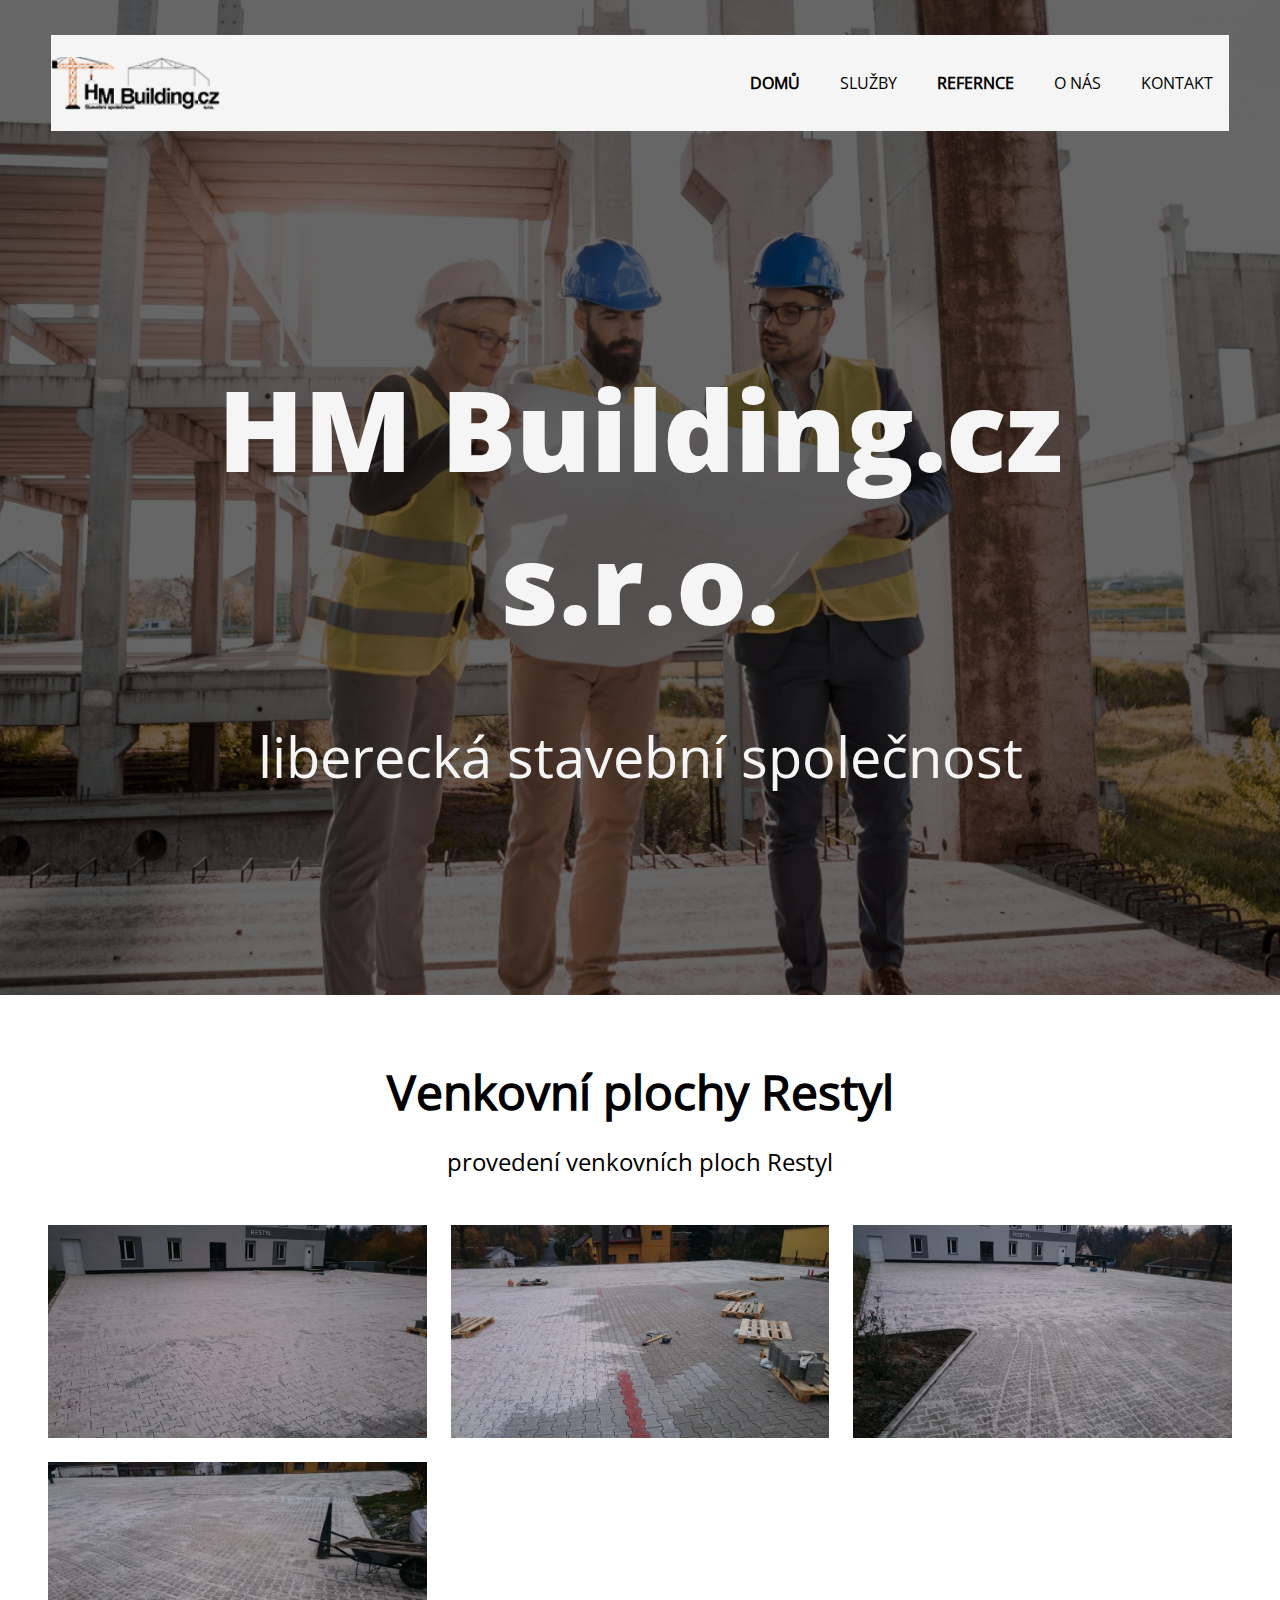
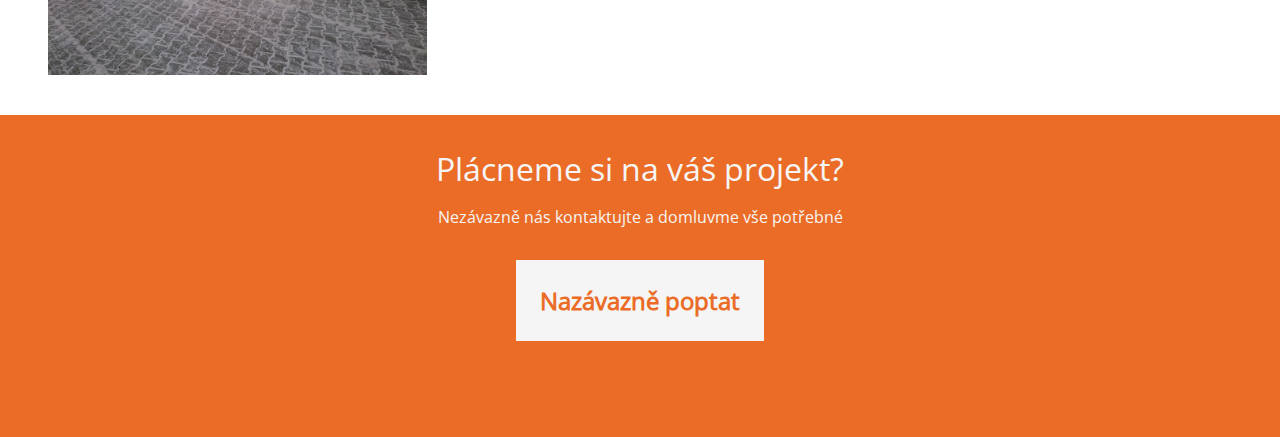
<file: reference-plocha.html>
<!DOCTYPE html>
<html lang="cs">
<head>
    <meta charset="UTF-8">
    <meta http-equiv="X-UA-Compatible" content="IE=edge">
    <meta name="viewport" content="width=device-width, initial-scale=1.0">
    <title>HM Building.cz s.r.o.</title>
    <link rel="stylesheet" type="text/css" href="./styles/styles.css">
</head>
<body>

        <header>
            <nav class="navbar">

                <a href="./index.html" class="navbar__logo">
                    <img src="./media/logo.png" alt="logo" height="44px">
                </a>

                    <menu class="navbar__menu hamburger-menu-list navbar__menu--hidden">
                        <li class="nav-item">
                            <a class="active" href="index.html">DOMŮ</a>
                        </li>
                        <li class="nav-item">
                            <a class="" href="sluzby.html">SLUŽBY</a>
                        </li>
                        <li class="nav-item">
                            <a class="active" href="reference.html">REFERNCE</a>
                        </li>
                        <li class="nav-item">
                            <a class="" href="onas.html">O NÁS</a>
                        </li>
                        <li class="nav-item">
                            <a class="" href="kontakty.html">KONTAKT</a>
                        </li>
                    </menu>

                    <div class="navbar__hamburger">
                        <a class="hamburger-menu" href="javascript:void(0)">menu</a>
                    </div>
                    <script>
                        const hamburgerButtons = document.querySelectorAll(".hamburger-menu");
                        for (const btn of hamburgerButtons) {
                            btn.onclick = (event) => {
                                const menus = document.querySelectorAll(".hamburger-menu-list");
                                for (const menu of menus) {
                                    menu.classList.toggle("navbar__menu--hidden");
                                }
                            }
                        }
                    </script>
            </nav>
            <div class="page-header__img">
                <h1>HM Building.cz s.r.o.<br><span class="podnadpis">liberecká stavební společnost</span></h1>
            </div>
        </header>

        <div class="page-header__text">
            <figcaption>Venkovní plochy Restyl</figcaption>
            <p>provedení venkovních ploch Restyl</p>
        </div>

        <div class="gallery">
            <div class="gallery-photos">
                <figure class="gallery-photo">
                    <img class="img-rsp" src="./media/reference/plochy-restyl/reference-restyl-01.jpeg">
                </figure>
                <figure class="gallery-photo">
                    <img class="img-rsp" src="./media/reference/plochy-restyl/reference-restyl-02.jpeg">
                </figure>
                <figure class="gallery-photo">
                    <img class="img-rsp" src="./media/reference/plochy-restyl/reference-restyl-03.jpeg">
                </figure>
                <figure class="gallery-photo">
                    <img class="img-rsp" src="./media/reference/plochy-restyl/reference-restyl-04.jpeg">
                </figure>
            </div>
        </div>
        <footer>
            <span>Plácneme si na váš projekt?</span>
            <p>Nezávazně nás kontaktujte a domluvme vše potřebné</p>
            <a href="kontakty.html">Nazávazně poptat</a>
      </footer>
</body>
</html>
</file>
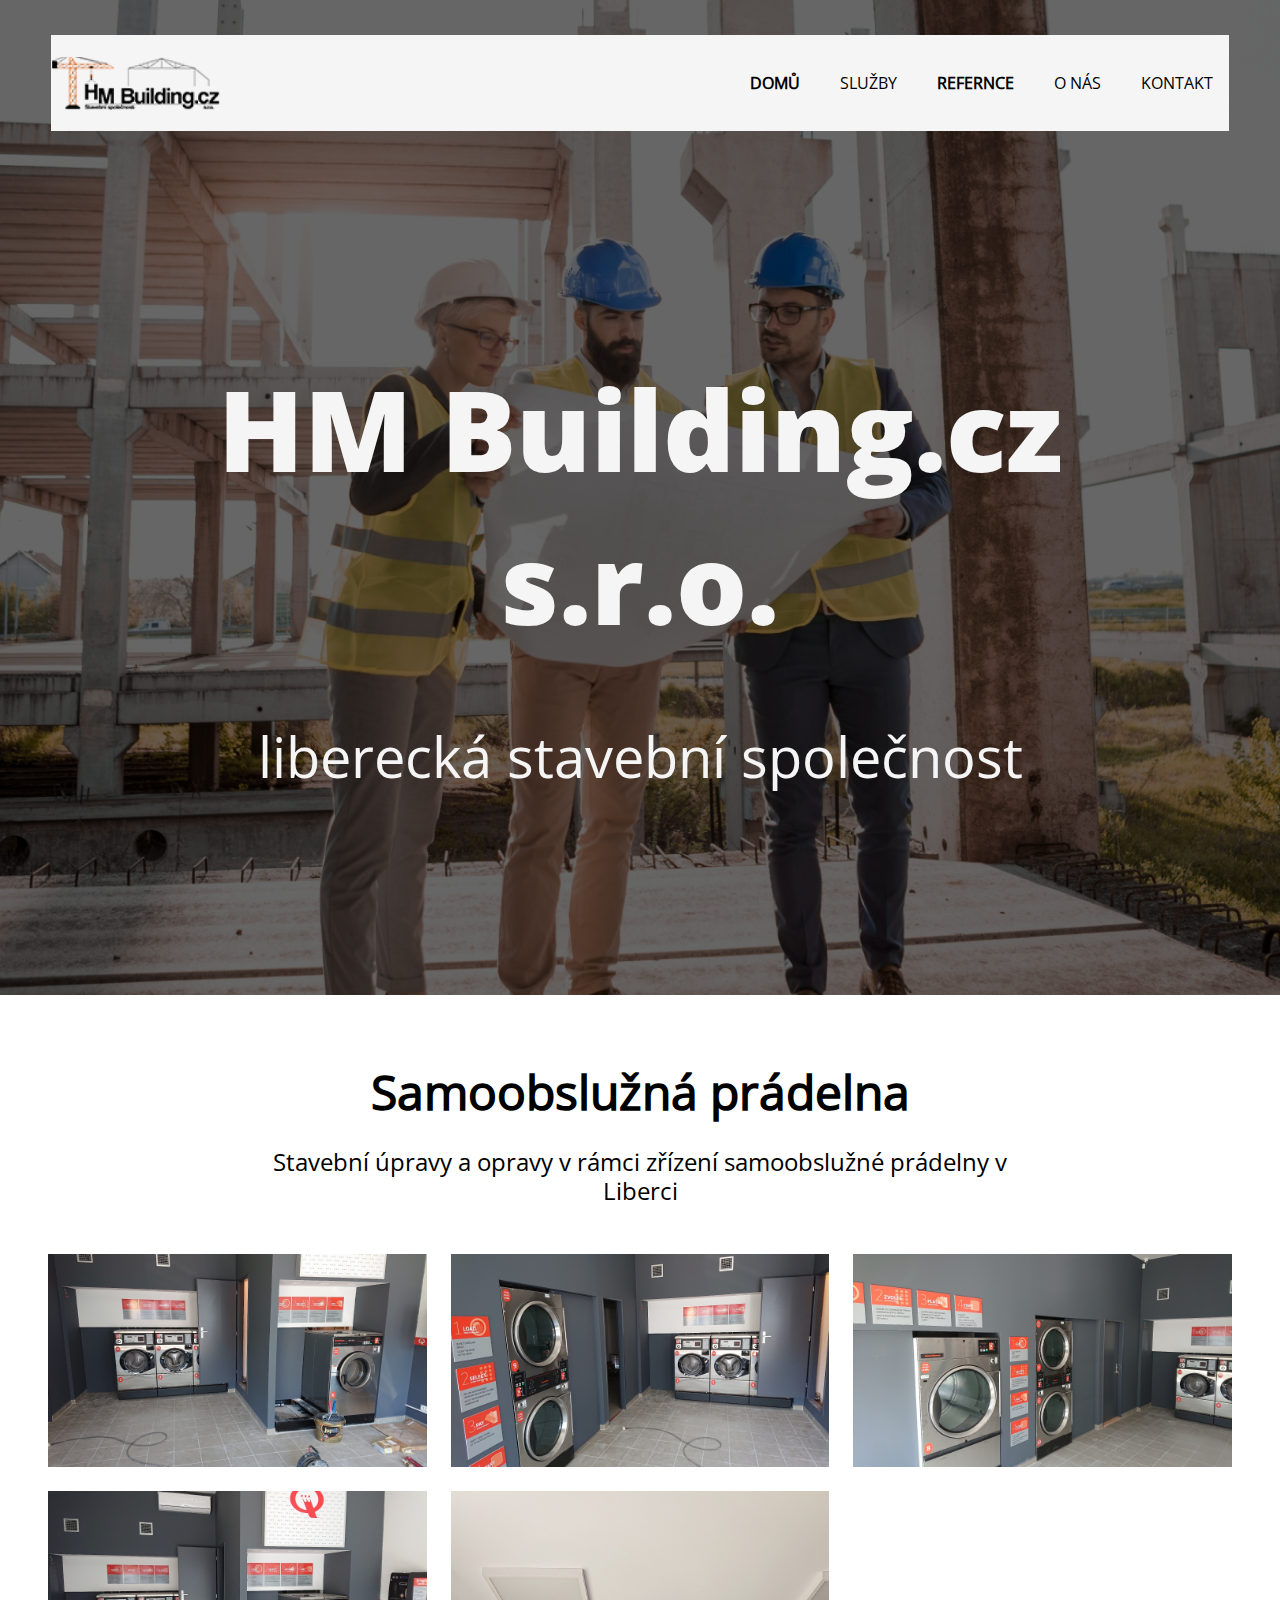
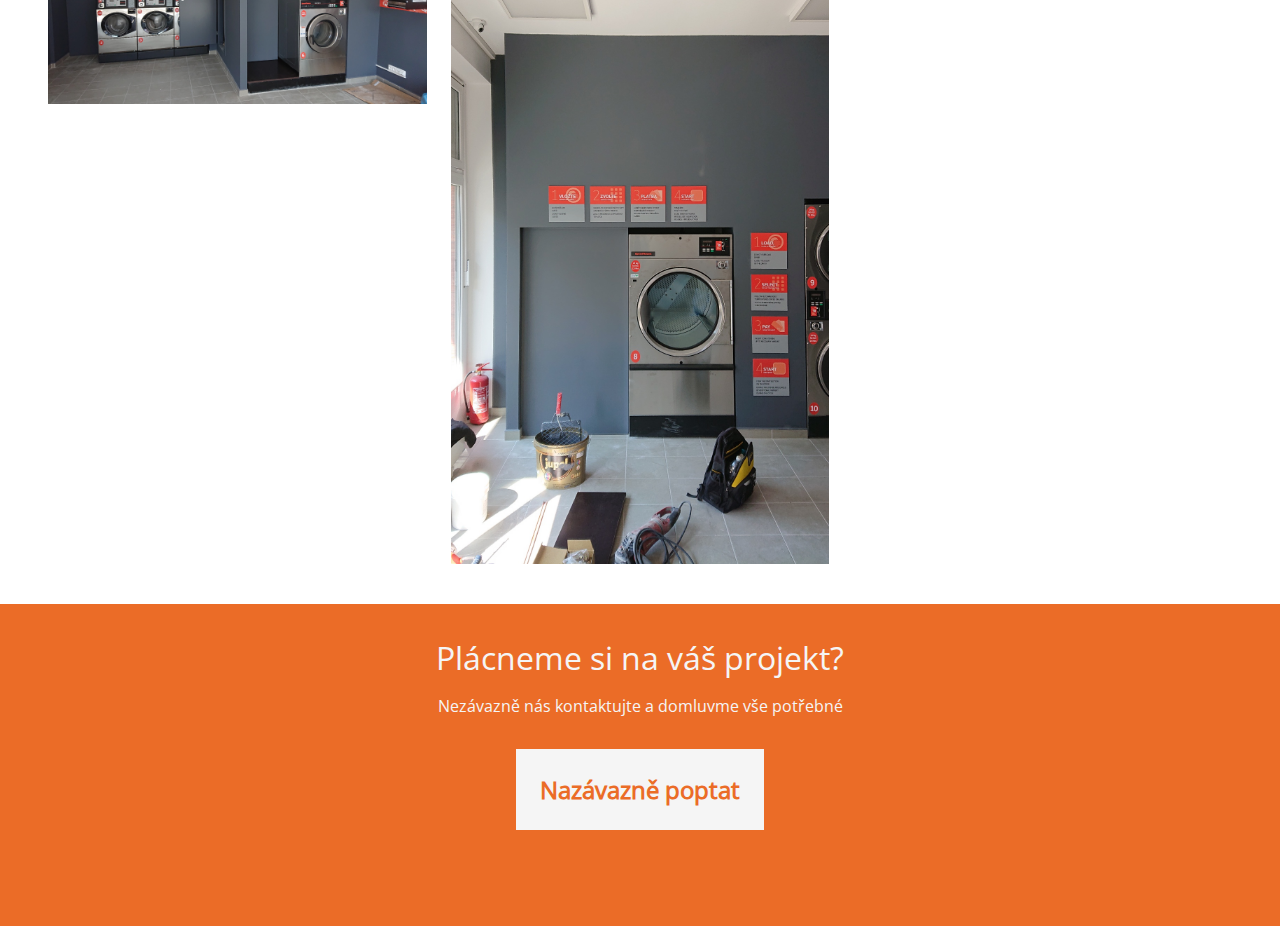
<file: reference-pradelna.html>
<!DOCTYPE html>
<html lang="cs">
<head>
    <meta charset="UTF-8">
    <meta http-equiv="X-UA-Compatible" content="IE=edge">
    <meta name="viewport" content="width=device-width, initial-scale=1.0">
    <title>HM Building.cz s.r.o.</title>
    <link rel="stylesheet" type="text/css" href="./styles/styles.css">
</head>
<body>
        <header>
            <nav class="navbar">

                <a href="./index.html" class="navbar__logo">
                    <img src="./media/logo.png" alt="logo" height="44px">
                </a>

                    <menu class="navbar__menu hamburger-menu-list navbar__menu--hidden">
                        <li class="nav-item">
                            <a class="active" href="index.html">DOMŮ</a>
                        </li>
                        <li class="nav-item">
                            <a class="" href="sluzby.html">SLUŽBY</a>
                        </li>
                        <li class="nav-item">
                            <a class="active" href="reference.html">REFERNCE</a>
                        </li>
                        <li class="nav-item">
                            <a class="" href="onas.html">O NÁS</a>
                        </li>
                        <li class="nav-item">
                            <a class="" href="kontakty.html">KONTAKT</a>
                        </li>
                    </menu>

                    <div class="navbar__hamburger">
                        <a class="hamburger-menu" href="javascript:void(0)">menu</a>
                    </div>
                    <script>
                        const hamburgerButtons = document.querySelectorAll(".hamburger-menu");
                        for (const btn of hamburgerButtons) {
                            btn.onclick = (event) => {
                                const menus = document.querySelectorAll(".hamburger-menu-list");
                                for (const menu of menus) {
                                    menu.classList.toggle("navbar__menu--hidden");
                                }
                            }
                        }
                    </script>
            </nav>
            <div class="page-header__img">
                <h1>HM Building.cz s.r.o.<br><span class="podnadpis">liberecká stavební společnost</span></h1>
            </div>
        </header>
        <div class="page-header__text">
            <figcaption>Samoobslužná prádelna</figcaption>
            <p>Stavební úpravy a opravy v rámci zřízení samoobslužné prádelny v Liberci </p>
        </div>
        <div class="gallery">
            <div class="gallery-photos">
                <figure class="gallery-photo">
                    <img class="img-rsp" src="./media/reference/pradelna/reference-pradelna-01.jpeg">
                </figure>
                <figure class="gallery-photo">
                    <img class="img-rsp" src="./media/reference/pradelna/reference-pradelna-02.jpeg">
                </figure>
                <figure class="gallery-photo">
                    <img class="img-rsp" src="./media/reference/pradelna/reference-pradelna-03.jpeg">
                </figure>
                <figure class="gallery-photo">
                    <img class="img-rsp" src="./media/reference/pradelna/reference-pradelna-04.jpeg">
                </figure>
                <figure class="gallery-photo">
                    <img class="img-rsp" src="./media/reference/pradelna/reference-pradelna-05.jpeg">
                </figure>
            </div>
        </div>
        <footer>
            <span>Plácneme si na váš projekt?</span>
            <p>Nezávazně nás kontaktujte a domluvme vše potřebné</p>
            <a href="kontakty.html">Nazávazně poptat</a>
      </footer>
</body>
</html>
</file>
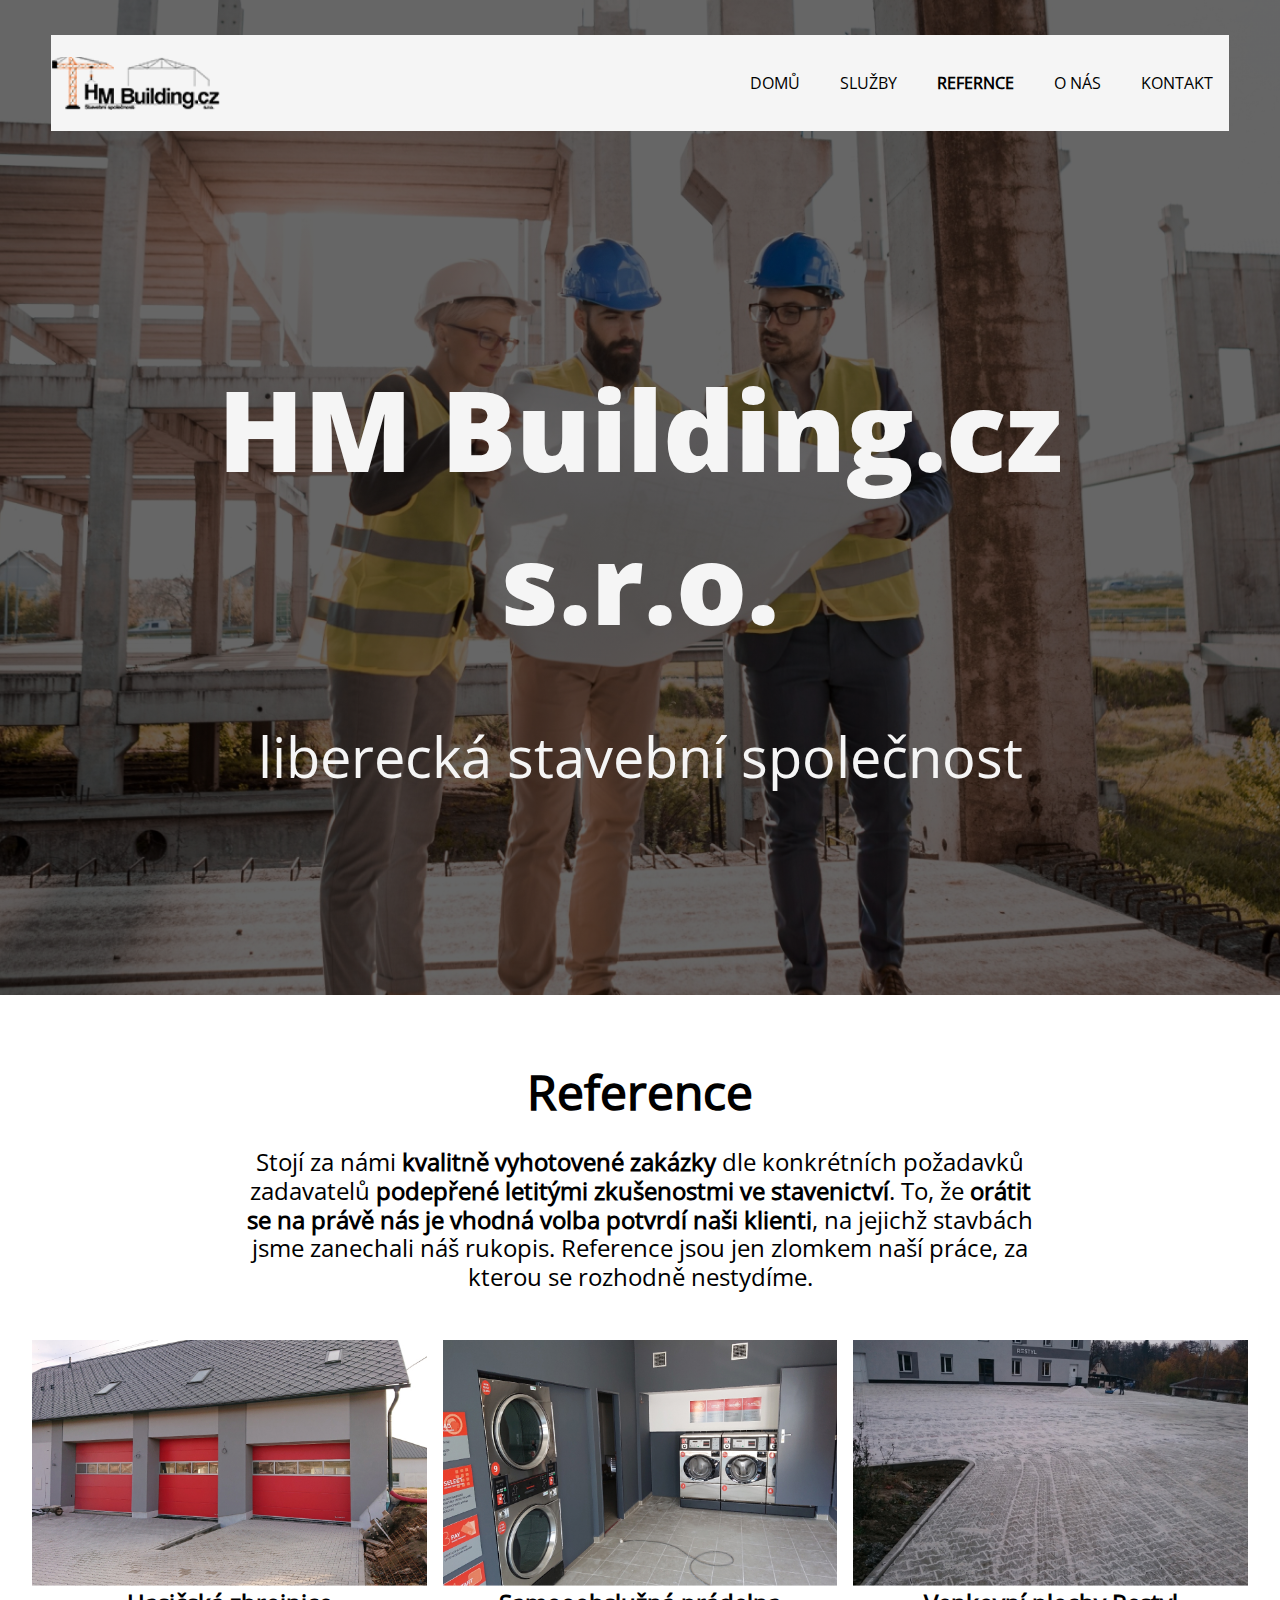
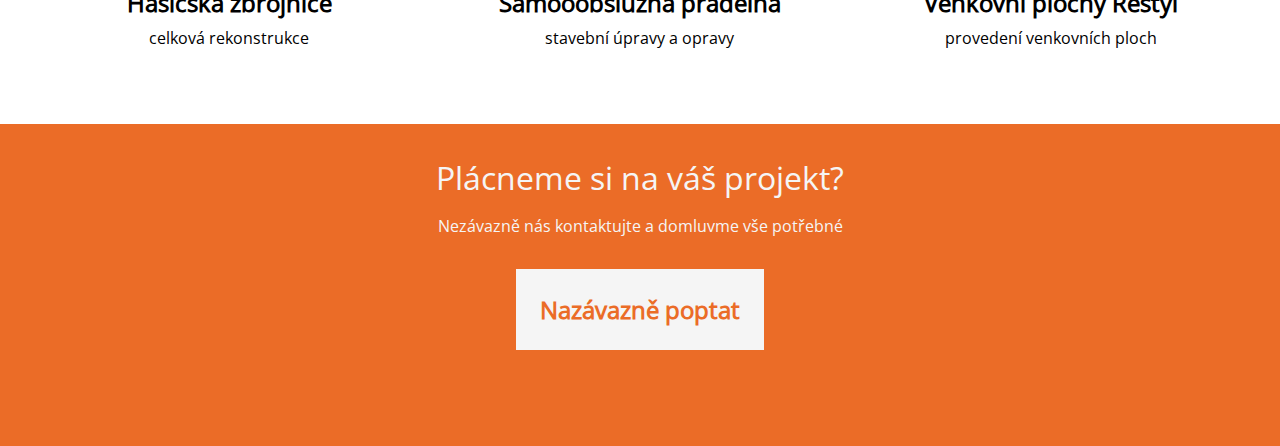
<file: reference.html>
<!DOCTYPE html>
<html lang="cs">
<head>
    <meta charset="UTF-8">
    <meta http-equiv="X-UA-Compatible" content="IE=edge">
    <meta name="viewport" content="width=device-width, initial-scale=1.0">
    <title>REFERENCE</title>
    <link rel="stylesheet" type="text/css" href="./styles/styles.css">
</head>
<body>
    <header>
        <nav class="navbar">

            <a href="./index.html" class="navbar__logo">
                <img src="./media/logo.png" alt="logo" height="44px">
            </a>

            <menu class="navbar__menu hamburger-menu-list navbar__menu--hidden">
                <li class="nav-item">
                    <a class="" href="index.html">DOMŮ</a>
                </li>
                <li class="nav-item">
                    <a class="" href="sluzby.html">SLUŽBY</a>
                </li>
                <li class="nav-item">
                    <a class="active" href="reference.html">REFERNCE</a>
                </li>
                <li class="nav-item">
                    <a class="" href="onas.html">O NÁS</a>
                </li>
                <li class="nav-item">
                    <a class="" href="kontakty.html">KONTAKT</a>
                </li>
            </menu>
                <div class="navbar__hamburger">
                    <a class="hamburger-menu" href="javascript:void(0)">menu</a>
                </div>
                <script>
                    const hamburgerButtons = document.querySelectorAll(".hamburger-menu");
                    for (const btn of hamburgerButtons) {
                        btn.onclick = (event) => {
                            const menus = document.querySelectorAll(".hamburger-menu-list");
                            for (const menu of menus) {
                                menu.classList.toggle("navbar__menu--hidden");
                            }
                        }
                    }
                </script>
        </nav> 
        <div class="page-header__img">
            <h1>HM Building.cz s.r.o.<br><span class="podnadpis">liberecká stavební společnost</span></h1>
        </div>
    </header>
        <div class="page-header__text">
            <h2>
                Reference
            </h2>
            <p>
                Stojí za námi <b>kvalitně vyhotovené zakázky</b> dle konkrétních požadavků zadavatelů <b>podepřené letitými zkušenostmi ve stavenictví</b>. 
                To, že <b>orátit se na  právě nás je vhodná volba potvrdí naši klienti</b>, na jejichž stavbách jsme zanechali náš rukopis. Reference jsou jen zlomkem naší práce, za kterou se rozhodně nestydíme.
            </p>
        </div>
            <div class="reference">
                <div class="reference-gallery">
                    <div class="reference-gallery__blok reference-gallery__blok--hasici ">
                        <a href="reference-hasici.html"><img class="img-rsp" src="./media/reference/reference-hasicska-zbrojnice-600w.jpg" alt="hasičská zbrojnice"></a>
                            <h2>Hasičská zbrojnice</h2>
                            <p>celková rekonstrukce</p>   
                    </div>
                    <div class="reference-gallery__blok reference-gallery__blok--pradelna ">
                        <a href="reference-pradelna.html"><img class="img-rsp " src="./media/reference/reference-pradelna-600w.jpg" alt="stavební úpravy prádelny"></a>
                        <h2>Samooobslužná prádelna</h2>
                        <p>stavební úpravy a opravy</p>
                    </div>
                    <div class="reference-gallery__blok reference-gallery__blok--plocha">
                        <a href="reference-plocha.html"><img class="img-rsp" src="./media/reference/reference-plocha-600w.jpg" alt="provedení venkovních ploch"></a>
                        <h2>Venkovní plochy Restyl</h2>
                        <p>provedení venkovních ploch</p>
                    </div>
                </div>
            </div>
            <footer>
                <span>Plácneme si na váš projekt?</span>
                <p>Nezávazně nás kontaktujte a domluvme vše potřebné</p>
                <a href="kontakty.html">Nazávazně poptat</a>
          </footer>
</body>
</html>
</file>
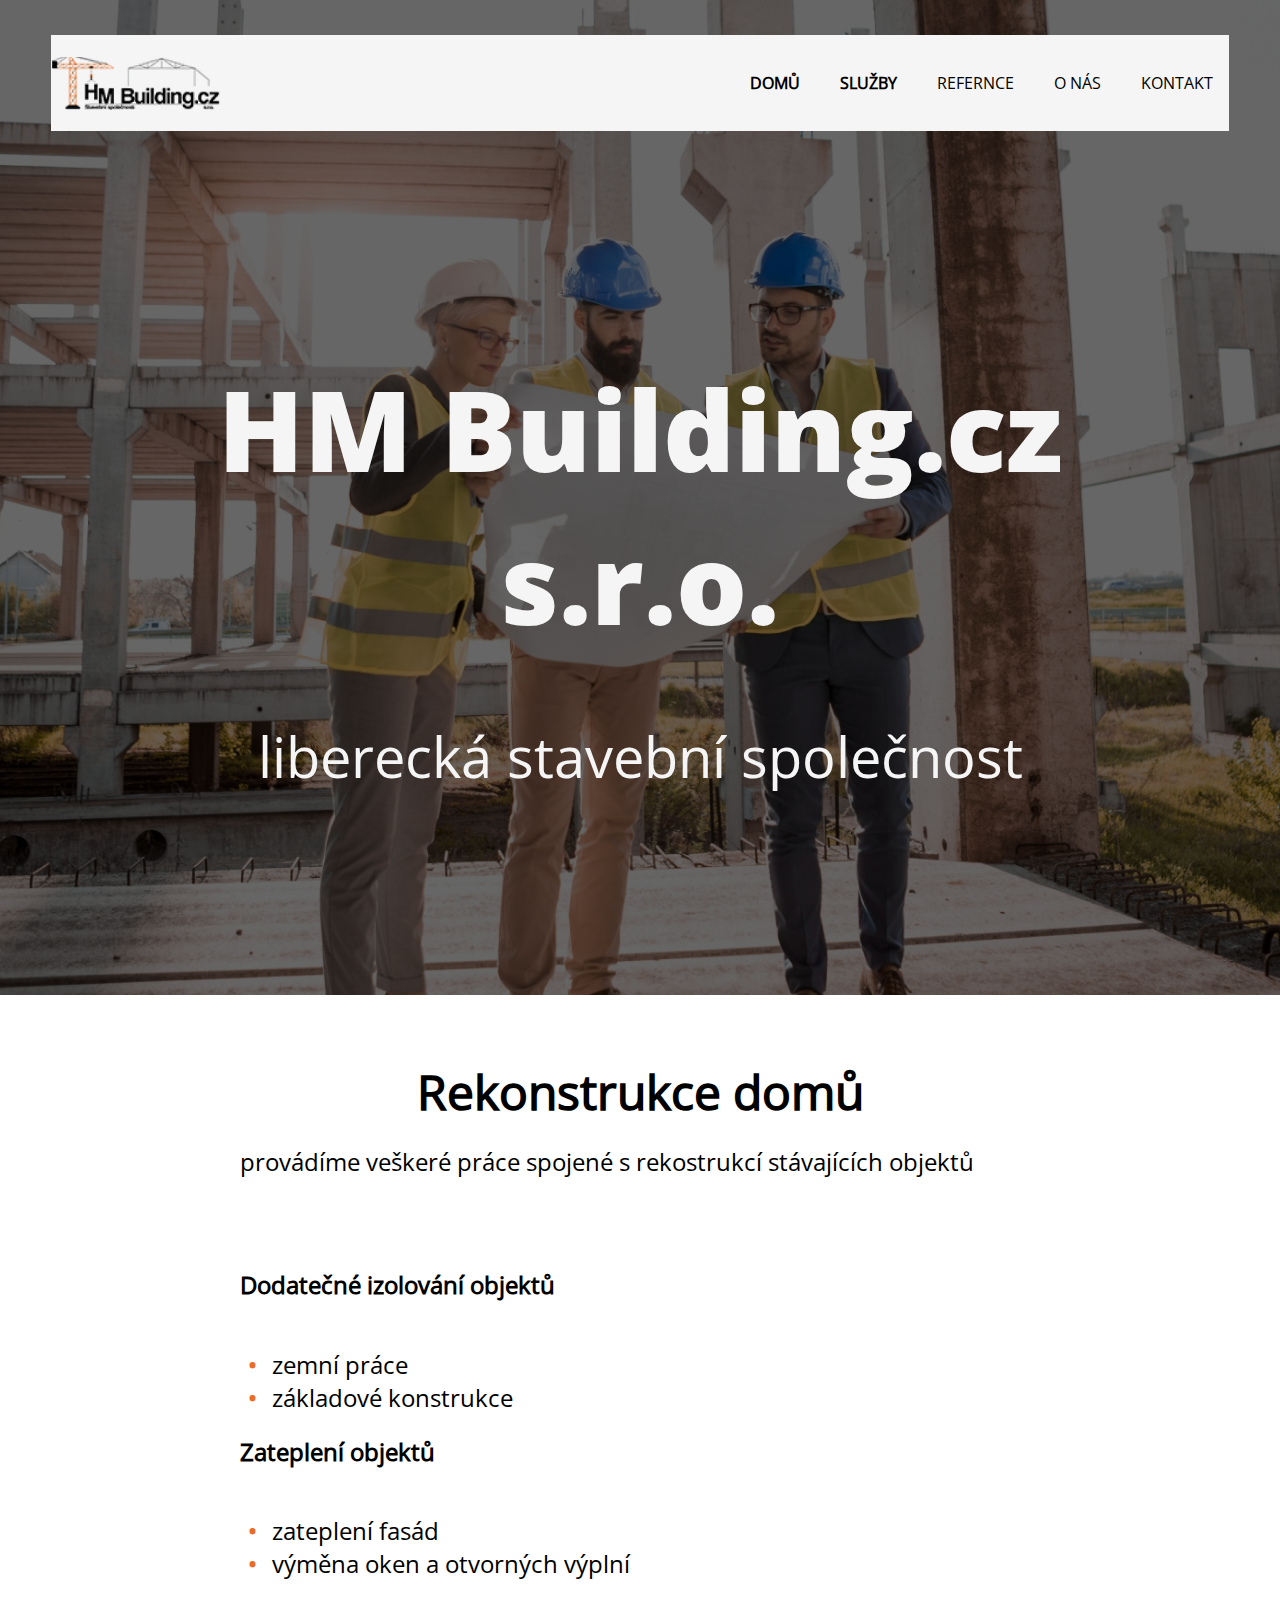
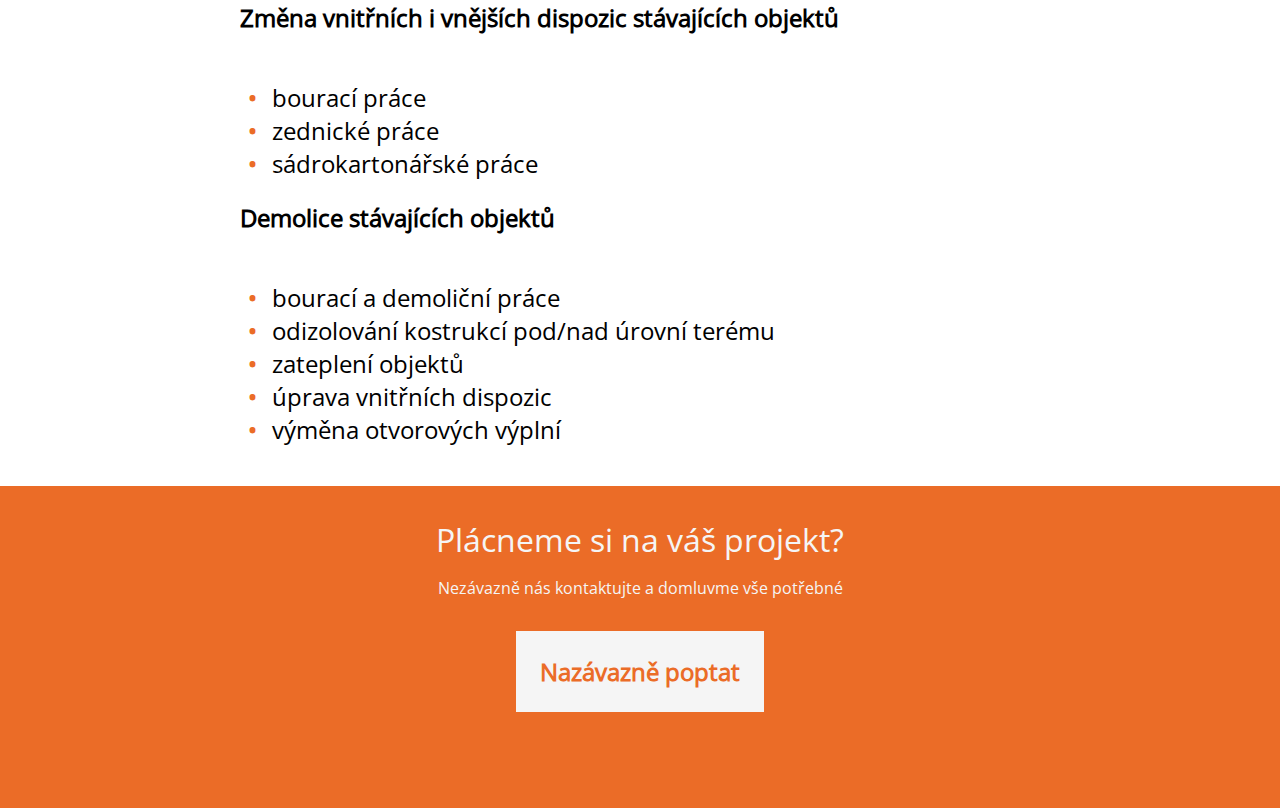
<file: rekon-domu.html>
<!DOCTYPE html>
<html lang="cs">
<head>
    <meta charset="UTF-8">
    <meta http-equiv="X-UA-Compatible" content="IE=edge">
    <meta name="viewport" content="width=device-width, initial-scale=1.0">
    <title>HM Building.cz s.r.o.</title>
    <link rel="stylesheet" type="text/css" href="./styles/styles.css">
</head>
<body>
        <header>
            <nav class="navbar">

                <a href="./index.html" class="navbar__logo">
                    <img src="./media/logo.png" alt="logo" height="44px">
                </a>

                    <menu class="navbar__menu hamburger-menu-list navbar__menu--hidden">
                        <li class="nav-item">
                            <a class="active" href="index.html">DOMŮ</a>
                        </li>
                        <li class="nav-item">
                            <a class="active" href="sluzby.html">SLUŽBY</a>
                        </li>
                        <li class="nav-item">
                            <a class="" href="reference.html">REFERNCE</a>
                        </li>
                        <li class="nav-item">
                            <a class="" href="onas.html">O NÁS</a>
                        </li>
                        <li class="nav-item">
                            <a class="" href="kontakty.html">KONTAKT</a>
                        </li>
                    </menu>

                    <div class="navbar__hamburger">
                        <a class="hamburger-menu" href="javascript:void(0)">menu</a>
                    </div>
                    <script>
                        const hamburgerButtons = document.querySelectorAll(".hamburger-menu");
                        for (const btn of hamburgerButtons) {
                            btn.onclick = (event) => {
                                const menus = document.querySelectorAll(".hamburger-menu-list");
                                for (const menu of menus) {
                                    menu.classList.toggle("navbar__menu--hidden");
                                }
                            }
                        }
                    </script>
            </nav>
            <div class="page-header__img">
                <h1>HM Building.cz s.r.o.<br><span class="podnadpis">liberecká stavební společnost</span></h1>
            </div>
        </header>
        <div class="page-header__text left">
        <h2>Rekonstrukce domů   </h2>
        <p>provádíme veškeré práce spojené s rekostrukcí stávajících objektů</p>
        <br>
        <p><b>Dodatečné izolování objektů</b></p>
        <ul>
            <li>zemní práce</li>
            <li>základové konstrukce</li>
        </ul>
        <p><b>Zateplení objektů</b></p>
        <ul>
            <li>zateplení fasád </li>
            <li>výměna oken a otvorných výplní</li>
        </ul>
        <p><b>Změna vnitřních i vnějších dispozic stávajících objektů</b></p>
        <ul>
            <li>bourací práce</li>
            <li>zednické práce</li>
            <li>sádrokartonářské práce</li>
        </ul>
        <p><b>Demolice stávajících objektů</b></p>
        <ul>
            <li>bourací a demoliční práce</li>
            <li>odizolování kostrukcí pod/nad úrovní terému</li>
            <li>zateplení objektů</li>
            <li>úprava vnitřních dispozic</li>
            <li>výměna otvorových výplní</li>
        </ul>
        </div>
        <footer>
            <span>Plácneme si na váš projekt?</span>
            <p>Nezávazně nás kontaktujte a domluvme vše potřebné</p>
            <a href="kontakty.html">Nazávazně poptat</a>
      </footer>
</body>
</html>
</file>
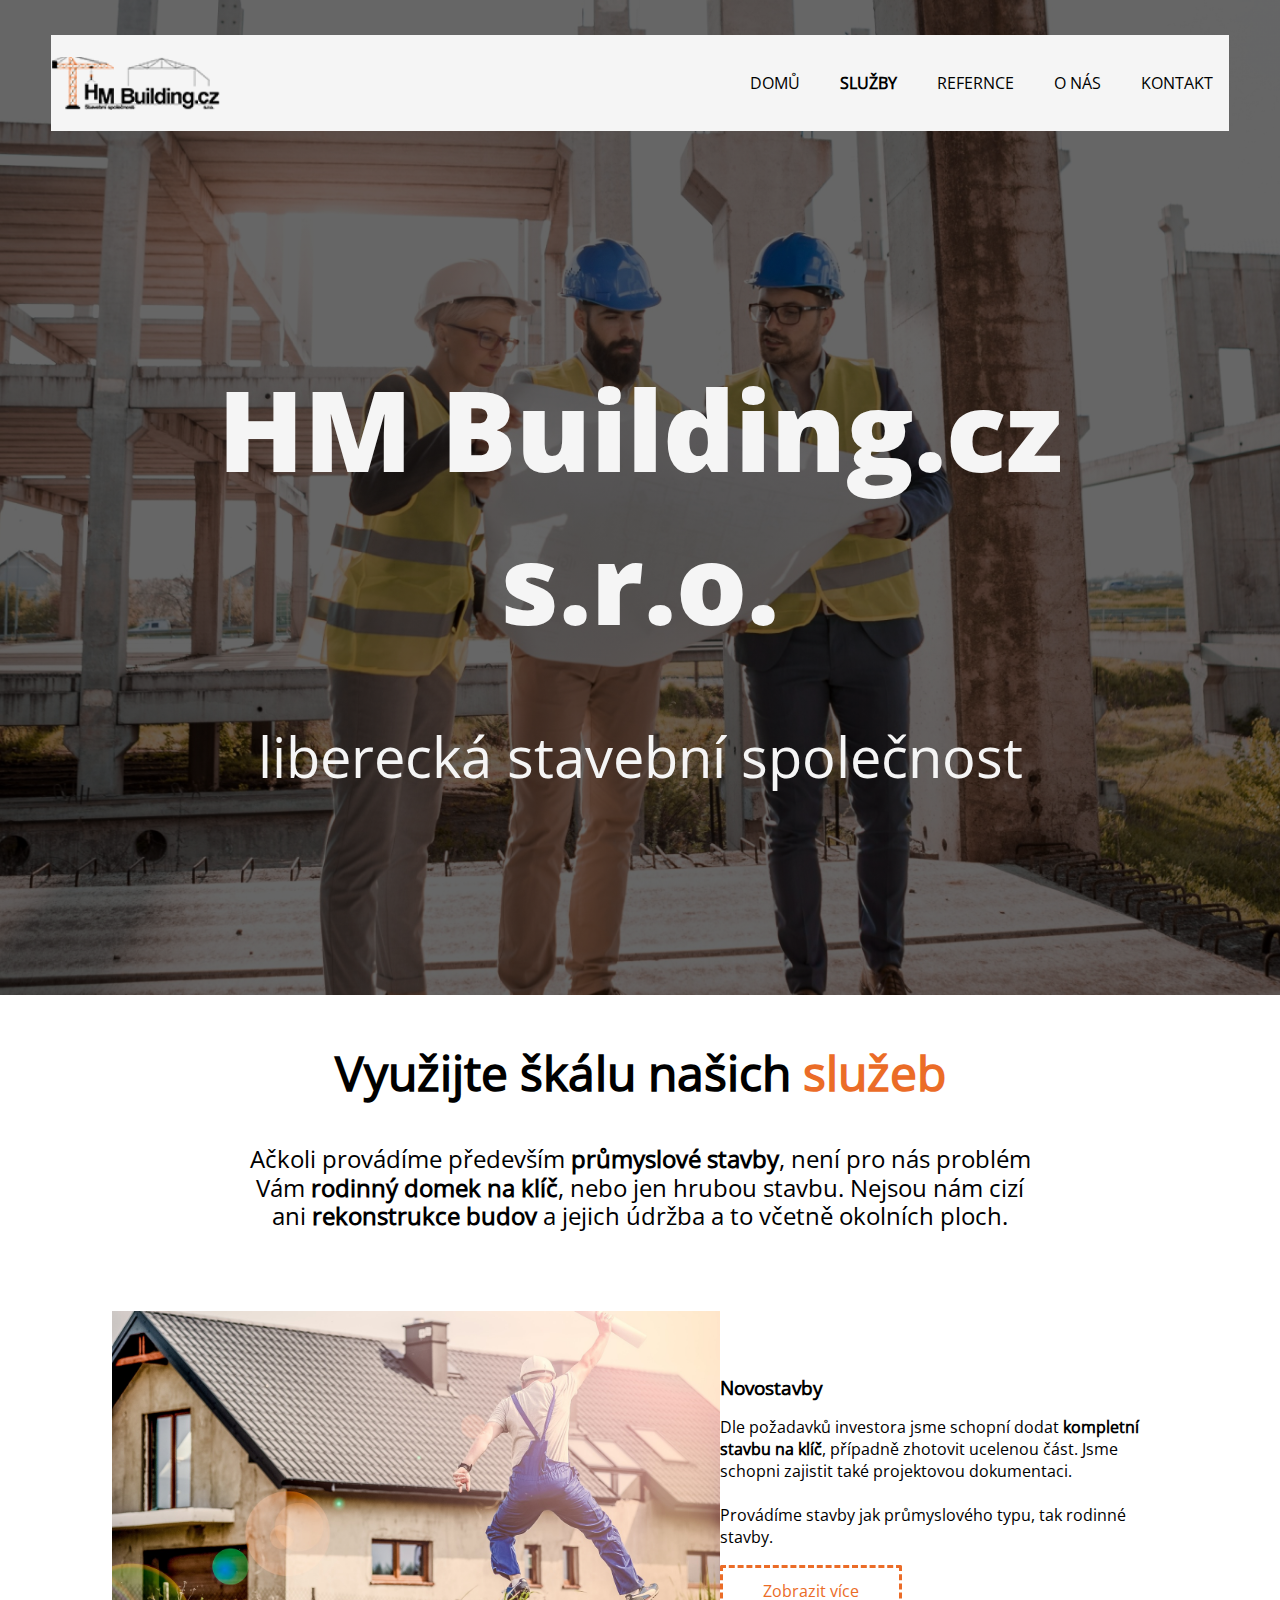
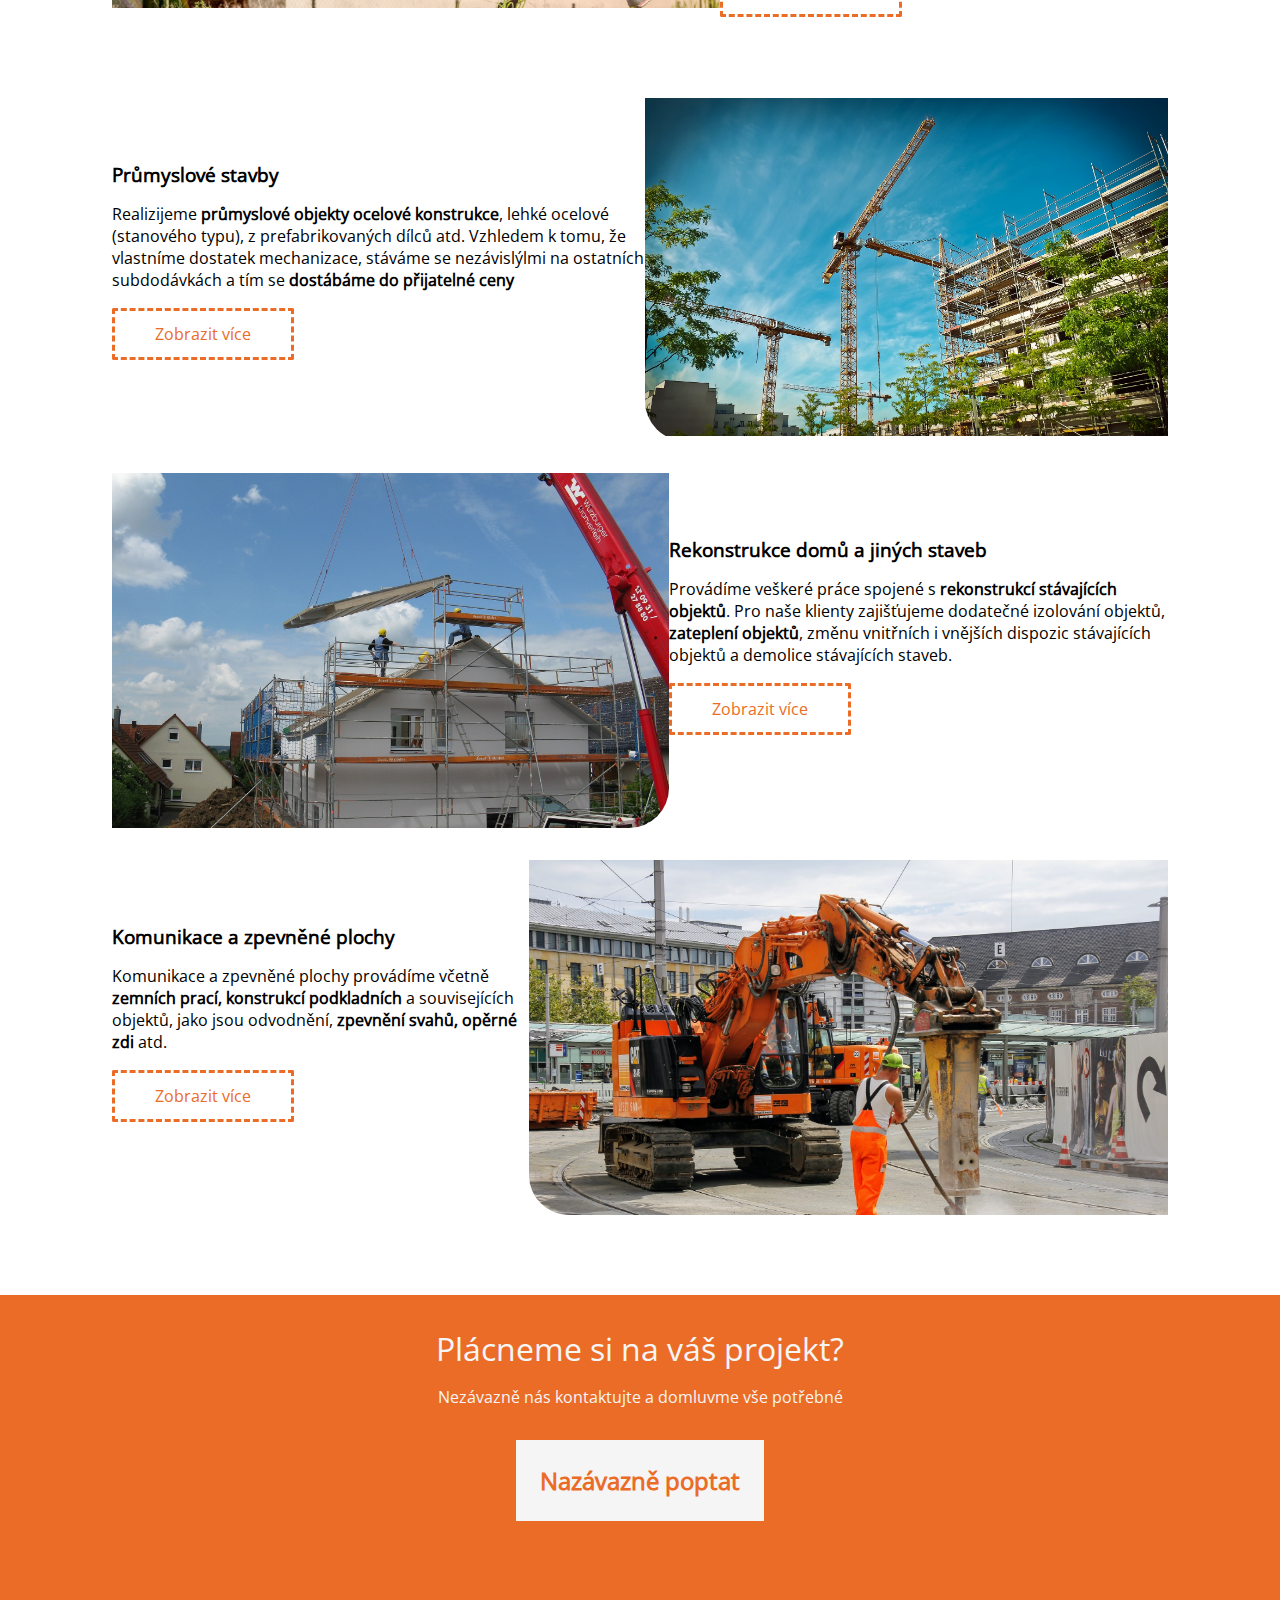
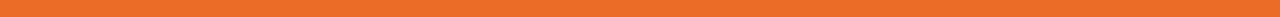
<file: sluzby.html>
<!DOCTYPE html>
<html lang="cs">
<head>
    <meta charset="UTF-8">
    <meta http-equiv="X-UA-Compatible" content="IE=edge">
    <meta name="viewport" content="width=device-width, initial-scale=1.0">
    <title>SLUŽBY</title>
    <link rel="stylesheet" type="text/css" href="./styles/styles.css">
</head>
<body>
    <header>
        <nav class="navbar">

            <a href="./index.html" class="navbar__logo">
                <img src="./media/logo.png" alt="logo" height="44px">
            </a>

            <menu class="navbar__menu hamburger-menu-list navbar__menu--hidden">
                <li class="nav-item">
                    <a class="" href="index.html">DOMŮ</a>
                </li>
                <li class="nav-item">
                    <a class="active" href="sluzby.html">SLUŽBY</a>
                </li>
                <li class="nav-item">
                    <a class="" href="reference.html">REFERNCE</a>
                </li>
                <li class="nav-item">
                    <a class="" href="onas.html">O NÁS</a>
                </li>
                <li class="nav-item">
                    <a class="" href="kontakty.html">KONTAKT</a>
                </li>
            </menu>

                <div class="navbar__hamburger">
                    <a class="hamburger-menu" href="javascript:void(0)">menu</a>
                </div>
                <script>
                    const hamburgerButtons = document.querySelectorAll(".hamburger-menu");
                    for (const btn of hamburgerButtons) {
                        btn.onclick = (event) => {
                            const menus = document.querySelectorAll(".hamburger-menu-list");
                            for (const menu of menus) {
                                menu.classList.toggle("navbar__menu--hidden");
                            }
                        }
                    }
                </script>
        </nav>
        <div class="page-header__img">
            <h1>HM Building.cz s.r.o.<br><span class="podnadpis">liberecká stavební společnost</span></h1>
        </div>
        <div class="page-header__text">
            <p><span class="not_heading_heading"> Využijte škálu našich <span class="orange">služeb</span></span></p>
            <p>Ačkoli provádíme především <b>průmyslové stavby</b>, není pro nás problém Vám <b>rodinný domek na klíč</b>, nebo jen hrubou stavbu. Nejsou nám cizí ani <b>rekonstrukce budov</b> a jejich údržba a to včetně okolních ploch.</p>
        </div>
        
    </header>
    <section class="services">

        <!-- Vysrat se na grid a udělat to přes flex-->
        <div class="service__block ">
            <div class="service__block--img service--l">
                <img  src="./media/sluzba-novostavby-1200w.jpg" alt="foto novostavby">
            </div>
    
            <div class="service__text service--r">
                <h3>Novostavby</h3>
                <p>Dle požadavků investora jsme schopní dodat <b>kompletní stavbu na klíč</b>, případně zhotovit ucelenou část. Jsme schopni zajistit také projektovou dokumentaci. <br> <br> Provádíme stavby jak průmyslového typu, tak rodinné stavby.</p>
                <a class="service__btn" href="novostavby.html">Zobrazit více</a>
            </div>
        </div>


        <div class="service__block change">
            <div class="service__block--img service--r">
                <img  src="./media/sluzba-prumyslove-stavby-1920w.jpg" alt="foto průmyslové stavby ">
            </div> 

            <div class="service__text service--l">
                <h3>Průmyslové stavby</h3>
                <p>Realizijeme <b>průmyslové objekty ocelové konstrukce</b>, lehké ocelové (stanového typu), z prefabrikovaných dílců atd. Vzhledem k tomu, že vlastníme dostatek mechanizace, stáváme se nezávislýlmi na ostatních subdodávkách a tím se <b>dostábáme do přijatelné ceny</b></p>
                <a class="service__btn" href="prum-stavby.html">Zobrazit více</a>
            </div>
        </div>
        

        <div class="service__block ">
            <div class="service__block--img service--l">
                <img  src="./media/sluzba-rekonstrukce-1920w.jpg" alt="foto rekonstrukce ">
            </div>
            
            <div class="service__text service--r">
                <h3>Rekonstrukce domů a jiných staveb</h3>
                <p>Provádíme veškeré práce spojené s <b>rekonstrukcí stávajících objektů</b>. Pro naše klienty zajišťujeme dodatečné izolování objektů,<b> zateplení objektů</b>, změnu vnitřních i vnějších dispozic stávajících objektů a demolice stávajících staveb. </p>
                <a class="service__btn" href="rekon-domu.html">Zobrazit více</a>
            </div>
        </div>

        <div class="service__block change">
            <div class="service__block--img service--r">
                <img  src="./media/sluzba-komunikace-a-zpevnene-plochy-1200w.jpg" alt="foto komunikací a zpevněných ploch">
            </div>
            <div class="service__text service--l ">
                <h3>Komunikace a zpevněné plochy</h3>
                <p>Komunikace a zpevněné plochy provádíme včetně <b>zemních prací, konstrukcí podkladních</b> a souvisejících objektů, jako jsou odvodnění, <b>zpevnění svahů, opěrné zdi</b> atd.</p>
                <a class="service__btn" href="kom-a-zpev-plochy.html">Zobrazit více</a>
            </div>
        </div>
        </section>
    <footer>
        <span>Plácneme si na váš projekt?</span>
        <p>Nezávazně nás kontaktujte a domluvme vše potřebné</p>
        <a href="kontakty.html">Nazávazně poptat</a>
  </footer>
</body>
</html>
</file>
<file: styles/styles.css>
@font-face {
    font-family: Open-Sans;
    src: url(../fonts/OpenSans-Regular.ttf);
}

@font-face {
    font-family: Open-Sans-Extra-Thicc;
    src: url(../fonts/OpenSans-ExtraBold.ttf);
}

:root{
 --background_white: #F5F5F5; 
 --spec_orange: #EB6C27;
}

body{
    margin: 0;
    padding: 0;
}

h1,h2,h3{
    padding: 0;
    margin: 0;
}

html{
    font-family: Open-Sans;
}

.page{
    background-color: white;
}

.navbar{
    
    position: relative;
    display: flex;
    margin: 1.2em;
    background-color: var(--background_white);   
    justify-content: space-between;
    flex-direction: row;
    align-items: center;
    flex-wrap: wrap;
}

.navbar a img{
    margin-left:-21px ;

}

.navbar__menu.hamburger-menu-list{
    margin-top: 1em;
    position: absolute;
    left: 0;
    right: 0;
    display: flex;
    flex-direction: column;
    top: 100%;
    background-color: var(--spec_orange);
    padding: 1rem;
    gap: .5rem;
}

.navbar__menu.hamburger-menu-list a{
    display: block;
    text-decoration: none;
    text-underline-offset: 5px;
    color: inherit;
}

.navbar__menu.hamburger-menu-list.navbar__menu--hidden{
    display: none;
}

.active{
    font-weight: 600;
}

.navbar__menu.hamburger-menu-list li{
    list-style:none;
    color: #F5F5F5;
    text-decoration: underline;
}


.navbar__menu.hamburger-menu-list::after{
    content: "";
    position: absolute;
    width: 0;
    height: 0;
    top:0;
    transform: translateY(-100%);
    right: 0;
    margin-right: calc((46px - 25px) / 2);
    border:12.5px solid var(--background_white);
    border-top: none;
    border-bottom-color: var(--spec_orange);
    border-bottom-style: solid;
    border-bottom-width:25px ;
}

.navbar__menu--hidden{
    display: none;
}

header a.btn--orange-bg{
    display: none;
}

.navbar__logo img{
    margin-left: -14px;
    display: flex;
    align-self: center;
    height: 53px;
}

.hamburger-menu {
    color: inherit;
    display: flex;
    flex-direction: column;
    align-items: center;
    text-transform: uppercase;
    text-decoration: none;
    font-size:10px;
}

.navbar__hamburger::after {
    content: url(../media/hamburger.svg);
    display: flex;
    align-items: center ;
 
}


.page-header__img{
    display: block;
    padding-top:7.5em;
    padding-bottom:2em;
    background:linear-gradient(rgba(0, 0, 0, 0.60), rgba(0, 0, 0, 0.60)),url(../media/pageheader-1920w.jpg);
    margin-bottom: 4em;

    background-position: center;
    background-repeat: no-repeat;
    background-size: cover;
    
}

.not_heading_heading{
    font-size: 1.5em;
}

.page-header__img{
    text-align: center;
}

.page-header__img h1{
    color: #F5F5F5;
    font-weight: 800 ;
    font-size: 30px;
    font-family: Open-Sans-Extra-Thicc;
    margin-bottom:0.5em  ;
}

.podnadpis{
    color:#F5F5F5;
    font-weight: 300;
    font-size: 0.5em;
    font-family: Open-Sans;
}

.page-header__text{
    grid-area: -text;
    margin-left:1.5em;
    margin-right: 1.5em;
    margin-bottom: 5em;
}

.page-header__text h2, .not_heading_heading {
    font-weight:900;
}

.page-header__text>ul ,.page-header__text>ul ul {
    padding-left:2em ;
    list-style: none;
}

.page-header__text> ul li::before, .page-header__text>ul li li::before{
    content: "\2022";
    color: var(--spec_orange);
    font-weight: 900;
    display: inline-block;
    width: 1em;
    margin-left: -1em;
}




.page-header__text p{
    color: black;
    font-size: .9em;
    font-weight: 400;
    line-height: 17px;
    text-align: left;
}
.page-header__text> ul li, .page-header__text>ul li li{
    font-size: .9em;
}
.orange{
    color:var(--spec_orange);
}

.services{
    background-color: white;
    margin: 5em 1.5em 4em 1.5em;

}

.page-header__text figcaption{
    font-size: 3em;
    text-align: center;
    font-weight: 900;
}

.service h3{
    font-weight:700 ;
    font-size: 2em;
    padding-top: 1em;
    margin-bottom: .5em;
}

.service p{
    font-size: 1.5em;
    margin: 0;
    padding-bottom: 2em;
}

.service__block--img{
    max-height: 40vw;
    margin-top:2em;
    overflow: hidden;
}

.service__block--img.service--l{
    border-radius: 0 0 40px 0;
}

.service__block--img.service--r{
    border-radius: 0 0 0 40px;
}
    
.service__block--img>img{
    max-width: 100%;
}

.service__btn{
    color: var(--spec_orange);
    padding: 12px 40px 12px 40px;
    font-size: 1em;
    border-radius: 2px;
    border-style: dashed;
    text-decoration-line: none;
    margin-bottom: 3em;
}


.duvera{
    display: flex;
    flex-direction: column;
    align-items: flex-start;
    background: linear-gradient(rgba(0, 0, 0, 0.60), rgba(0, 0, 0, 0.60)), url(../media/background-CTAblock-4460w.jpg);
    background-size: cover;
    background-repeat: no-repeat;
    background-position: center;
    padding: 1rem;
    margin-bottom:3.5em  ;

}

.duvera>p{
    color:#F5F5F5;
    font-weight: 700;
    font-size: 1.7em;
}

.btn--orange-bg{
    color: white;
    text-decoration: none;
    background-color: var(--spec_orange);
    padding: 12px 40px 12px 40px;
    margin: 0;
}


.reference-gallery{
    margin-top: 2em;
    display: grid;
    grid-template-columns: 1.5em 1fr 1.5em;
    grid-template-rows:1fr 1fr 1fr;
    grid-template-areas: 
    ". hasici ."
    ". pradelna ."
    ". plocha ."   
    ;
}

.reference-gallery__blok{
    text-align: center;
}

.reference-gallery__blok--hasici{grid-area: hasici;}

.reference-gallery__blok--pradelna{grid-area: pradelna;}

.reference-gallery__blok--plocha{grid-area: plocha ;}

.reference-gallery__blok:hover{
    background: linear-gradient(rgba(235, 108, 39, 100)100%);

}



.reference-gallery__blok>p{
    margin:.5em 0 0 0;
    padding-bottom:2.2em;
}

.reference-button{
    margin:3em auto  6em auto;
    display: flex;
    justify-content: center;
    align-items: center;
}

.reference-button>a{
    display: block;
    text-decoration: none;
    color: #F5F5F5;
    background-color: #EB6C27;
    padding: 1em 40px 1em 40px;
    font-size: 1.7em;
    font-weight: 700;
}

footer{
    margin-top: 2.5em;
    display: flex;
    flex-direction: column;
    align-items: center;
    background-color: var(--spec_orange);
    color: #F5F5F5;
}

footer>span{
    text-align: center;
    padding-top: 1em;
    padding-bottom: .5em;
    font-size: 2em;
}

footer>p{
    margin: 0;
    text-align: center;
    padding-bottom: 2em;
    margin: auto 2em auto 2em;
    font-size: 1em;
    font-weight: 400;
}

footer>a{
    display: block;
    text-decoration-line: none;
    color:var(--spec_orange);
    background-color: #F5F5F5;
    padding: 1em;
    margin-bottom: 4em;
    font-weight: 800;
    font-size: 1em;
}


.gallery{
    display:  grid;
    grid-template-columns: 1.5em 1fr 1.5em;
    grid-template-rows: auto;
    grid-template-areas: 
     ". photos . "
    ;
}

.gallery-photos{  
    grid-area: photos;
    display:  grid;
    grid-template-columns:1fr;
    grid-template-rows: 21;
    gap: 1.5em; ;
}
.img-rsp{
    display: block;
    width: 100%;
    height: auto;
    object-fit: cover;
}

.page-map{
    margin: 2em auto 2em auto;
}

.kontakty-links span::before {
    display: block;
    margin-right: 2em;
    content: "";
    background-image: url(../media/svg/mail_24px.svg);
    background-color: var(--spec_orange);
    background-size: 30%;
    background-repeat: no-repeat;
    background-position: center center;
    border-radius: 50%;
    height: 40px;
    width: 40px;
}
.kontakty-links span:first-of-type:before {
    background-image: url(../media/svg/local_phone_24px.svg);
}
.kontakty-links span:last-of-type::before {
    background-image: url(../media/svg/room_24px.svg);
}
.kontakty-links span{
    display: flex;
    align-items: center
}

.kontakty{
    background-color: white;
    display: grid;
    grid-template-columns: 1.5em 1fr 1.5em;
    grid-template-rows: auto;
    grid-template-areas: 
    ". links ."
    ". mapa ."
    ". -text ."
    ". forms ."
    ;

}

.kontakty-links{ 
    grid-area: links;
    display: flex;
    flex-flow: column;
}
.page-map{grid-area: mapa;}
.forms{grid-area: forms;}

form{
    display: flex;
    flex-direction: column;
}
form p {
    font-weight: 400;
    font-size: 1.2em;
    margin-bottom: 2em;
    margin-top: 0;
}

.form__input{
    display: flex;
    flex-direction: column;
    margin-bottom: 1em;
    width: 85%;
}

form input{
    padding: 10px;
    border: 1px solid var(--spec_orange);
    font-size: 1em;
    font-weight: 400;
    margin-bottom: 0.5em;
}
form textarea{
    padding: 10px;
    border: 1px solid var(--spec_orange);
    font-size: 1em;
    font-weight: 400;
    margin-bottom: 0.5em;
    font-family: Open-Sans ;
    min-height: 130px;
}
form textarea:focus{
    outline-color: var(--spec_orange);
    border-radius: 0;
}
form input:focus{
    outline-color: var(--spec_orange);
}
form select{
    padding: 10px;
    border: 1px solid var(--spec_orange);
    font-size: 1em;
    font-weight: 400;
    margin-bottom: 0.5em;
    font-family: Open-Sans;
}
form select:focus{
    outline-color: var(--spec_orange);
}
.form__group a{
    display: block;
    width: 200px;
    font-size: 0.8em;
}
.form__group a:hover{
    font-size: 0.8em;
}

@media (min-width: 1080px) {
    
    header a.btn--orange-bg{
        display: inline-block;
    }


    .navbar__menu.hamburger-menu-list{
        position: static;
    }

    .nav-item{
        padding:1em;
    }   
    .nav-item:hover{
        background-color:var(--spec_orange);
        color: #F5F5F5;
    } 
    

    .navbar{
        display: flex;
        position: absolute;
        width: inherit;
        top: 1em;
        right: 2em;
        left: 2em;
        height:6em;
     
    }

    .page-header__img{
       padding: 8em;
    }
    .navbar__menu.hamburger-menu-list.navbar__menu--hidden{
        display: flex;
        padding: 0;
        margin: 0   ;
        flex-direction: row;
        background: #F5F5F5;


    }

    .navbar__menu.hamburger-menu-list.navbar__menu--hidden::after{
        display: none;
    }
    .navbar__menu.hamburger-menu-list.navbar__menu--hidden a{
        color: black;

    }
    .navbar__menu.hamburger-menu-list.navbar__menu--hidden a:hover{
        color: white;
    }

    .navbar__hamburger {
        display: none;
    }

    .page-header__img{
        text-align: center;
    }

    .page-header__img>h1{
        margin-top: 2em;
        font-size: 7em;
    }

    .podnadpis{
        font-family: Open-Sans;
        margin: 0;
        font-size:0.5em ;
        margin-bottom: 2em;
        text-align: center;
        font-weight: 200;
    }

    .page-header__text{
        margin: auto 15em auto 15em ;
    }

    .page-header__text>h2, .not_heading_heading{
        font-size: 3rem;
        text-align: center;
    }

    .page-header__text p{
        font-size: 1.5em;
        line-height: 1.2em;
        text-align: center;
        margin-bottom: 2em;
    }

    .services{
        margin-bottom: 8em;
    }

    .service__block.change{
        display: flex;
        flex-direction: row-reverse;
    }
    
    .service__block{
        justify-content:space-around ;
        display: flex;
        flex-direction: row;
        margin: 2em;
    }
    

    .service__block--img{
        display: block;
        margin-top: 0;
		overflow: hidden;
        max-width: 715px;
        max-height: 355px;

    }

    .service__text{
        display: block;
        padding: 4em 0 4em 0 ;
        max-width: 715px;
    }

    .service__text>p{
        margin-bottom: 2em;
    }

    .service>a{
        display: block;
        margin-top: 2em;
    }

    .duvera{
        margin-top: 5em;
        padding: 10em;
    }

    .duvera>p{
        font-size: 1.5em;       
    }

    .breaks span::after {
        content: '';
        width: 100%;
        height: 1em;
        display: inline-block;
      }

    .reference-gallery{
        margin-top: 2em;
        display: grid;
        grid-template-columns:1em  1fr 1fr 1fr 1em;
        grid-template-rows:1fr;
        gap: 1em;
        grid-template-areas: 
        ". hasici pradelna plocha . "   
        ;
    }
    .page-header__text> ul li, .page-header__text>ul li li{
        font-size: 1.5em ;
    } 
    
    footer h2{
        text-align: center;
        font-size: 3em;
    }

    footer p{
        text-align: center;
        font-size: 1em;
        font-weight: 300;
    }
    footer a{
        display: block;
        font-size: 1.5em;
    }

    .left p{
        text-align: left;
    }


    .gallery{
        width: auto;
        display:  grid;
        grid-template-columns: 3em 1fr 3em;
        grid-template-rows: auto;
        grid-template-areas: 
        ". photos . "
        ;
    }

    .gallery-photos{  
        grid-area: photos;
        display:  grid;
        grid-template-columns:repeat(3, 1fr);
        grid-template-rows: 21; 
    }

    .gallery-photos figure{
        margin: 0;
    }

    .services{
        margin:  5rem;
    }

    .btn--orange-bg::after{
        content: " ↓";
    }


}
</file>
